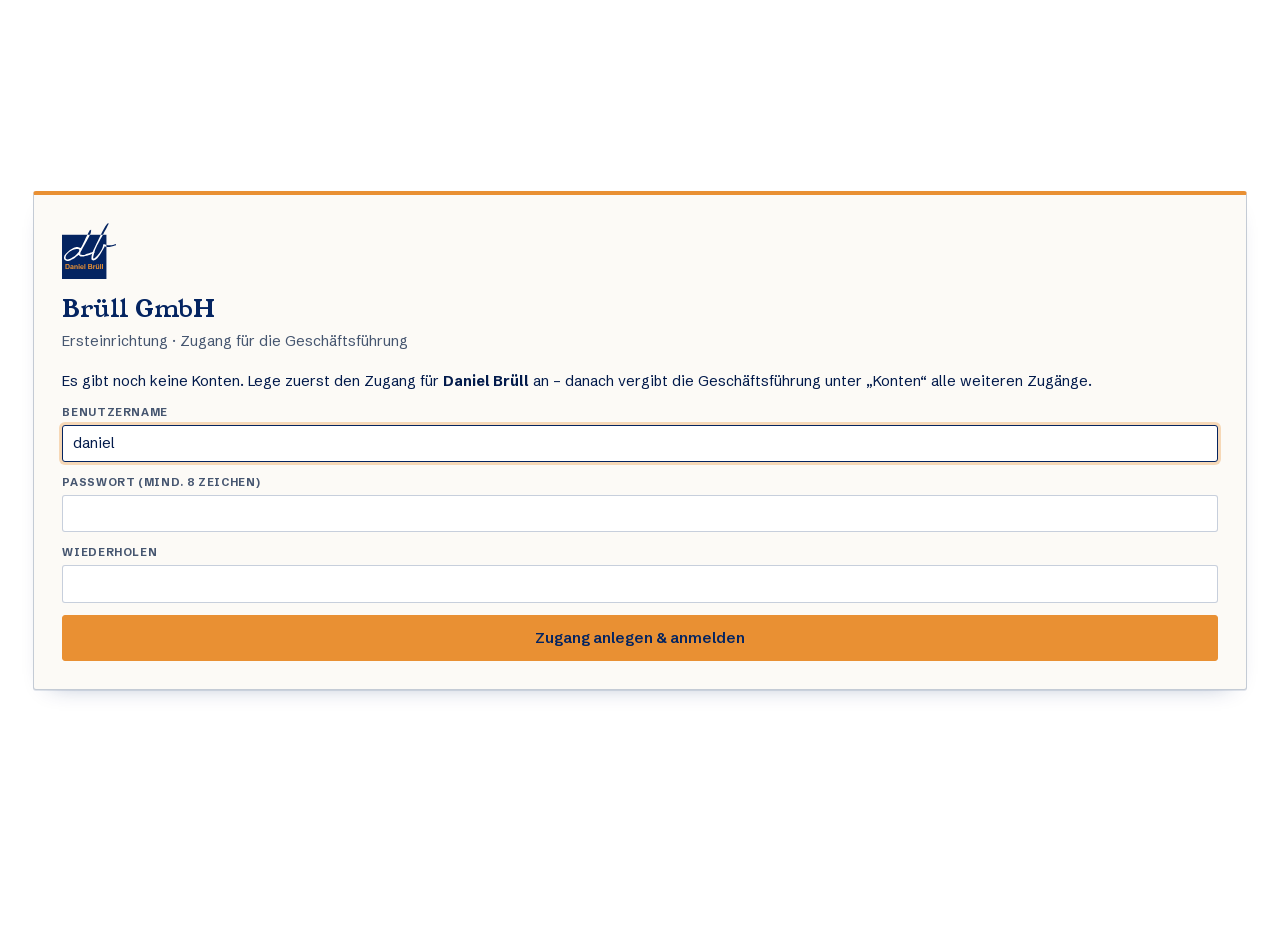
<file: index.html>
<!doctype html>
<html lang="de">
<head>
  <meta charset="utf-8">
  <meta name="viewport" content="width=device-width, initial-scale=1">
  <meta name="robots" content="noindex, nofollow">
  <title>Bad-Dashboard</title>
  <link rel="icon" href="app/img/logo.svg">
  <link rel="stylesheet" href="app/css/app.css?v=202610271146">
</head>
<body>
  <div class="shell">
    <aside class="rail" aria-label="Hauptnavigation">
      <a class="marke" href="#/cockpit">
        <img class="marke-logo" id="marke-logo" src="app/img/logo.svg" alt="">
        <span class="marke-text"><strong id="marke-name">Bad-Dashboard</strong><small id="marke-bereich">Badbau</small></span>
      </a>
      <nav class="nav">
        <a href="#/cockpit" data-nav="cockpit"><span class="nav-i i-cockpit" aria-hidden="true"></span>Cockpit</a>
        <a href="#/projekte" data-nav="projekte"><span class="nav-i i-projekte" aria-hidden="true"></span>Projekte</a>
        <a href="#/einrichtung" data-nav="einrichtung"><span class="nav-i i-einrichtung" aria-hidden="true"></span>Einrichtung</a>
      </nav>
      <div class="speicher" id="speicher" aria-live="polite"></div>
    </aside>

    <main class="main" id="main" tabindex="-1">
      <noscript><p class="noscript">Bitte JavaScript aktivieren.</p></noscript>
    </main>
  </div>

  <dialog class="dlg" id="dlg"></dialog>
  <div class="toast" id="toast" role="status" aria-live="polite"></div>
  <div class="levelup" id="levelup" aria-live="polite"></div>
  <div id="druck" class="druck" aria-hidden="true"></div>

  <script src="einstellungen/firma.js?v=202610271146"></script>
  <script src="einstellungen/ablauf.js?v=202610271146"></script>
  <script src="einstellungen/formulare.js?v=202610271146"></script>
  <script src="einstellungen/mailvorlagen.js?v=202610271146"></script>
  <script src="app/vendor/supabase.js?v=202610271146"></script>
  <script src="app/js/daten.js?v=202610271146"></script>
  <script src="app/js/formular.js?v=202610271146"></script>
  <script src="app/js/app.js?v=202611062000"></script>
</body>
</html>
</file>
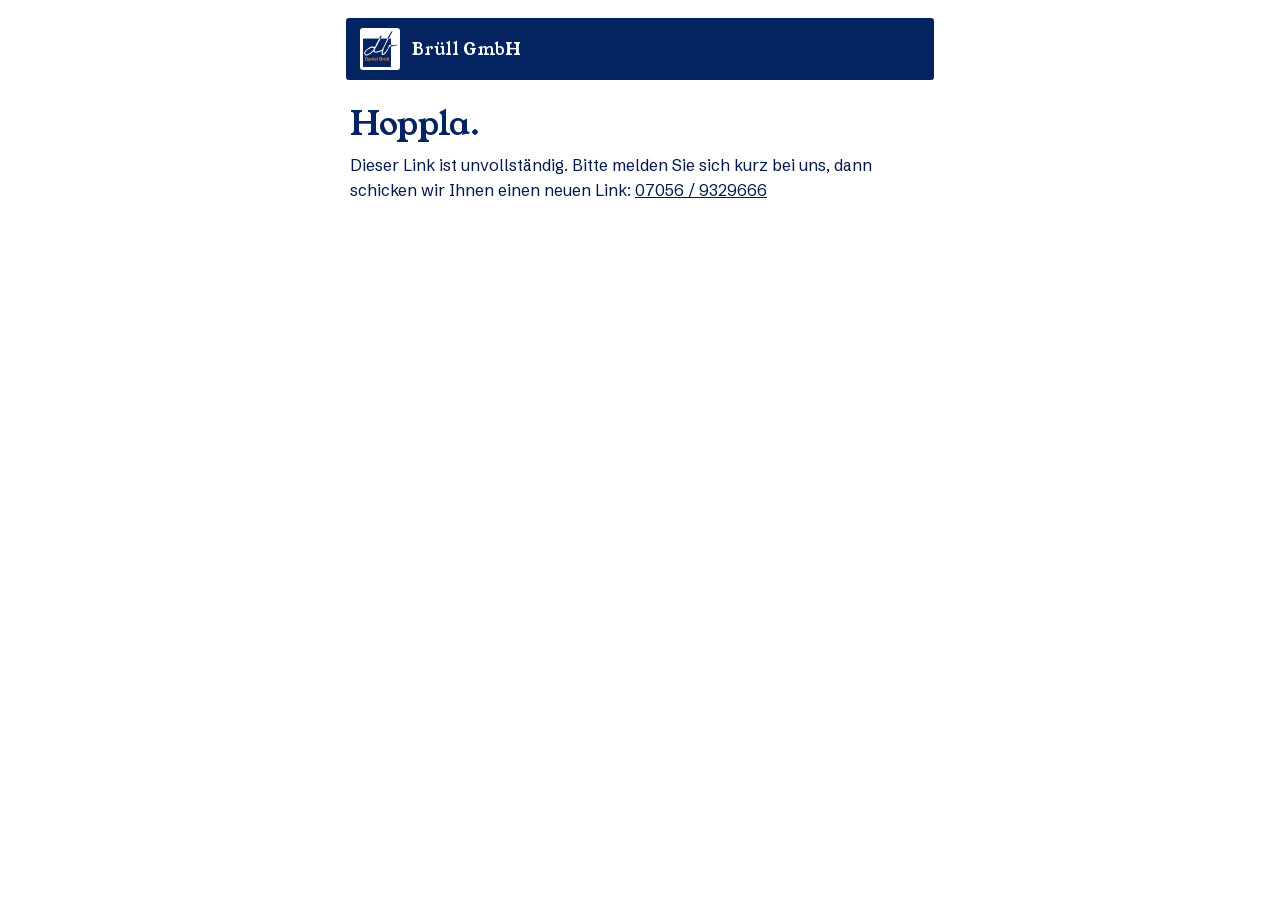
<file: kunde.html>
<!doctype html>
<html lang="de">
<head>
  <meta charset="utf-8">
  <meta name="viewport" content="width=device-width, initial-scale=1">
  <meta name="robots" content="noindex, nofollow">
  <meta name="referrer" content="no-referrer">
  <title>Unterlagen hochladen</title>
  <link rel="icon" href="app/img/logo.svg">
  <link rel="stylesheet" href="app/css/app.css?v=202610271146">
  <link rel="stylesheet" href="app/css/kunde.css?v=202610271146">
</head>
<body class="portal">
  <main class="portal-seite" id="portal" aria-live="polite">
    <p class="portal-laedt">Einen Moment …</p>
  </main>
  <div class="toast" id="toast" role="status" aria-live="polite"></div>

  <script src="einstellungen/firma.js?v=202610271146"></script>
  <script src="einstellungen/ablauf.js?v=202610271146"></script>
  <script src="app/vendor/supabase.js?v=202610271146"></script>
  <script src="app/js/daten.js?v=202610271146"></script>
  <script src="app/js/kunde.js?v=202610271146"></script>
</body>
</html>
</file>
<file: app/css/app.css>
/* ==========================================================================
   Bad-Dashboard — Arbeitsoberfläche
   Warmes Papier, Firmen-Navy als Tinte, EIN Akzent für „jetzt dran".
   --tinte und --akzent kommen aus einstellungen/firma.js.
   ========================================================================== */

@font-face { font-family: "Young Serif"; src: url("../fonts/young-serif.woff2") format("woff2"); font-weight: 400; font-display: swap; }
@font-face { font-family: "Schibsted Grotesk"; src: url("../fonts/schibsted-grotesk.woff2") format("woff2"); font-weight: 400 800; font-display: swap; }

:root {
  --tinte: #042461;
  --akzent: #E99033;

  --papier: #f2eee5;
  --papier-2: #e8e2d4;
  --blatt: #fcfaf6;
  --text: color-mix(in oklab, var(--tinte) 84%, #000);
  --leise: color-mix(in oklab, var(--tinte) 50%, #8a8578);
  --fuge: color-mix(in oklab, var(--tinte) 11%, transparent);
  --fuge-stark: color-mix(in oklab, var(--tinte) 22%, transparent);
  --akzent-weich: color-mix(in oklab, var(--akzent) 16%, var(--blatt));
  --akzent-text: color-mix(in oklab, var(--akzent) 52%, #3a1d00);
  --tinte-weich: color-mix(in oklab, var(--tinte) 7%, var(--blatt));
  --rot: #a3361f;
  --gruen: #2f6b45;
  --gruen-weich: color-mix(in oklab, var(--gruen) 12%, var(--blatt));

  --serif: "Young Serif", Georgia, serif;
  --sans: "Schibsted Grotesk", "Segoe UI", system-ui, sans-serif;
  --radius: 3px;
  --rail: 232px;
  --schatten: 0 1px 0 var(--fuge), 0 10px 24px -18px color-mix(in oklab, var(--tinte) 45%, transparent);

  --ease-out: cubic-bezier(.23, 1, .32, 1);
  --ease-in-out: cubic-bezier(.77, 0, .175, 1);
  color-scheme: light;
}

*, *::before, *::after { box-sizing: border-box; }
html { -webkit-text-size-adjust: 100%; }
body {
  margin: 0; font: 400 14.5px/1.5 var(--sans); color: var(--text);
  background-color: #fff;
  overflow-x: hidden;
}
::selection { background: var(--akzent); color: var(--tinte); }
img { max-width: 100%; display: block; }
a { color: inherit; }
button, input, select, textarea { font: inherit; color: inherit; }
:focus-visible { outline: 2px solid var(--akzent); outline-offset: 2px; }
h1, h2, h3 { font-family: var(--serif); font-weight: 400; letter-spacing: -.01em; margin: 0; color: var(--tinte); }
code { font-size: .85em; background: var(--tinte-weich); padding: 1px 5px; border-radius: 2px; }
.leise { color: var(--leise); }
.noscript { padding: 3rem; }

/* ---------- Gerüst ---------- */
.shell { display: grid; grid-template-columns: var(--rail) minmax(0, 1fr); min-height: 100vh; }
.rail { position: sticky; top: 0; height: 100vh; background: var(--tinte); color: #e9edf6; display: flex; flex-direction: column; gap: 14px; padding: 18px 14px; }
.marke { display: flex; gap: 11px; align-items: center; text-decoration: none; padding: 2px 6px 6px; }
.marke-logo { flex-shrink: 0; width: 38px; height: 40px; object-fit: contain; background: #fff; padding: 3px; border-radius: var(--radius); }
.marke-text strong { display: block; font: 400 1.02rem/1.15 var(--serif); color: #fff; }
.marke-text small { display: block; font-size: .74rem; color: color-mix(in oklab, #fff 60%, var(--tinte)); }
.neu-knopf { justify-content: center; width: 100%; }
.nav { display: flex; flex-direction: column; gap: 2px; }
.nav a { display: flex; align-items: center; gap: 11px; padding: 9px 10px; text-decoration: none; border-radius: var(--radius); color: color-mix(in oklab, #fff 76%, var(--tinte)); transition: background-color 160ms ease, color 160ms ease, transform 160ms var(--ease-out); }
.nav a:hover { background: color-mix(in oklab, #fff 8%, transparent); color: #fff; }
.nav a:active { transform: scale(.97); }
.nav a[aria-current="page"] { background: color-mix(in oklab, #fff 12%, transparent); color: #fff; box-shadow: inset 3px 0 0 var(--akzent); }
.nav-i { width: 16px; height: 16px; flex-shrink: 0; display: grid; gap: 2px; }
.i-cockpit { grid-template-columns: 1fr 1fr; } .i-cockpit::before, .i-cockpit::after { content: ""; border: 1.5px solid currentColor; border-radius: 1px; }
.i-cockpit { background: linear-gradient(currentColor, currentColor) 0 100% / 100% 1.5px no-repeat; }
.i-projekte { border: 1.5px solid currentColor; border-radius: 1px; background: linear-gradient(currentColor, currentColor) 0 40% / 100% 1.5px no-repeat, linear-gradient(currentColor, currentColor) 0 72% / 100% 1.5px no-repeat; }
.i-einrichtung { border: 1.5px solid currentColor; border-radius: 50%; box-shadow: inset 0 0 0 3.5px var(--tinte), inset 0 0 0 6px currentColor; }
.nav a[aria-current="page"] .nav-i { color: var(--akzent); }
.speicher { margin-top: auto; font-size: .76rem; line-height: 1.45; color: color-mix(in oklab, #fff 70%, var(--tinte)); padding: 12px 8px 0; border-top: 1px solid color-mix(in oklab, #fff 14%, transparent); }
.speicher a { color: #fff; }
.speicher small { opacity: .8; }
.speicher .punkt { display: inline-block; width: 7px; height: 7px; margin-right: 6px; background: color-mix(in oklab, #fff 40%, var(--tinte)); vertical-align: 1px; }
.speicher .punkt.an { background: #7fc79a; }

.main { padding: clamp(16px, 2.4vw, 32px) clamp(16px, 2.6vw, 40px) 80px; min-width: 0; outline: none; }
.seite { max-width: 1320px; margin: 0 auto; animation: rein 240ms var(--ease-out) both; }
@keyframes rein { from { opacity: 0; translate: 0 5px; } }

.kopf { display: flex; align-items: flex-end; justify-content: space-between; gap: 16px; flex-wrap: wrap; margin-bottom: 20px; }
.kopf h1 { font-size: clamp(1.7rem, 2.6vw, 2.25rem); line-height: 1.05; }
.eyebrow { font-size: .7rem; font-weight: 700; letter-spacing: .13em; text-transform: uppercase; color: var(--akzent-text); margin: 0 0 6px; }
.eyebrow a { text-decoration: none; }
.eyebrow a:hover { text-decoration: underline; }
.kopf-aktionen { display: flex; gap: 8px; flex-wrap: wrap; align-items: center; }

.panel { background: var(--blatt); border: 1px solid var(--fuge-stark); border-radius: var(--radius); box-shadow: var(--schatten); }
.panel-titel { display: flex; align-items: baseline; gap: 10px; font-size: 1.12rem; padding: 16px 18px 10px; }
.panel-titel small { font: 400 .78rem var(--sans); color: var(--leise); }
.panel-titel .zahl { font: 700 .74rem var(--sans); color: var(--tinte); background: var(--akzent); padding: 1px 7px; border-radius: 99px; }
.panel-titel.abstand { margin-top: 10px; border-top: 1px solid var(--fuge); padding-top: 18px; }

/* ---------- Buttons ---------- */
.btn {
  display: inline-flex; align-items: center; gap: 7px; cursor: pointer; padding: 8px 13px; border-radius: var(--radius);
  border: 1px solid var(--fuge-stark); background: var(--blatt); color: var(--tinte); font-weight: 600; font-size: .86rem; text-decoration: none; white-space: nowrap;
  transition: transform 160ms var(--ease-out), background-color 160ms ease, border-color 160ms ease, color 160ms ease, opacity 160ms ease;
}
.btn:hover { border-color: var(--tinte); }
.btn:active { transform: scale(.97); }
.btn.voll { background: var(--tinte); color: #fff; border-color: var(--tinte); }
.btn.voll:hover { background: color-mix(in oklab, var(--tinte) 85%, #fff); }
.btn.jetzt { background: var(--akzent); color: var(--tinte); border-color: var(--akzent); }
.btn.jetzt:hover { background: color-mix(in oklab, var(--akzent) 86%, #fff); }
.btn.an { background: var(--gruen-weich); border-color: color-mix(in oklab, var(--gruen) 45%, transparent); color: var(--gruen); }
.btn.klein { padding: 4px 9px; font-size: .78rem; }
.btn.gross { padding: 11px 18px; font-size: .95rem; }
.btn.still { background: transparent; border-color: transparent; }
.btn.still:hover { border-color: var(--fuge-stark); }
.btn.gefahr { color: var(--rot); }
.btn[disabled] { opacity: .45; cursor: not-allowed; }
.btn[disabled]:active { transform: none; }
.btn .pfeil { transition: transform 200ms var(--ease-out); }
.btn:hover .pfeil { transform: translateX(3px); }

/* ---------- Eingaben ---------- */
.eingabe { width: 100%; padding: 7px 10px; border: 1px solid var(--fuge-stark); border-radius: var(--radius); background: #fff; transition: border-color 150ms ease, box-shadow 150ms ease; }
.eingabe.auto { width: auto; }
.eingabe.breit { width: min(100%, 26rem); }
.eingabe.kurz { max-width: 80px; }
.eingabe:hover { border-color: color-mix(in oklab, var(--tinte) 40%, transparent); }
.eingabe:focus { outline: none; border-color: var(--tinte); box-shadow: 0 0 0 3px color-mix(in oklab, var(--akzent) 32%, transparent); }
textarea.eingabe { resize: vertical; min-height: 70px; line-height: 1.5; }
select.eingabe { cursor: pointer; }
.felder { display: grid; grid-template-columns: 1fr 1fr; gap: 10px 12px; }
.felder.drei { grid-template-columns: repeat(3, minmax(0, 1fr)); }
.felder .breit { grid-column: 1 / -1; }
.feld label, .feld .lab { display: block; font-size: .68rem; font-weight: 700; letter-spacing: .06em; text-transform: uppercase; color: var(--leise); margin-bottom: 4px; }

.chips { display: flex; flex-wrap: wrap; gap: 6px; }
.chip { cursor: pointer; padding: 6px 12px; border-radius: 99px; border: 1px solid var(--fuge-stark); background: #fff; font-size: .84rem; font-weight: 500; transition: background-color 150ms ease, border-color 150ms ease, color 150ms ease, transform 150ms var(--ease-out); }
.chip:hover { border-color: var(--tinte); }
.chip:active { transform: scale(.96); }
.mehrwahl { position: relative; max-width: 420px; }
.mehrwahl > summary { list-style: none; cursor: pointer; display: flex; justify-content: space-between; align-items: center; gap: 8px; }
.mehrwahl > summary::-webkit-details-marker { display: none; }
.mehrwahl > summary::after { content: "▾"; opacity: .6; }
.mehrwahl[open] > summary::after { content: "▴"; }
.mehrwahl-liste { margin-top: 4px; border: 1px solid var(--fuge-stark); border-radius: 8px; background: #fff; padding: 6px; display: grid; gap: 2px; }
.mehrwahl-liste label { display: block; padding: 8px 10px; border-radius: 6px; cursor: pointer; }
.mehrwahl-liste input { margin-right: 8px; vertical-align: -1px; }
.mehrwahl-liste label:hover { background: var(--fuge, #f1efe9); }
.chip.an { background: var(--tinte); border-color: var(--tinte); color: #fff; }
.chip.mehr.an::before { content: "✓ "; }
.chip.warn.an { background: var(--rot); border-color: var(--rot); }
.seg { display: inline-flex; border: 1px solid var(--fuge-stark); border-radius: var(--radius); overflow: hidden; background: #fff; }
.seg-k { border: 0; background: transparent; padding: 7px 16px; cursor: pointer; font-weight: 600; font-size: .85rem; transition: background-color 150ms ease, color 150ms ease; }
.seg-k + .seg-k { border-left: 1px solid var(--fuge-stark); }
.seg-k:hover { background: var(--tinte-weich); }
.seg-k.an { background: var(--tinte); color: #fff; }
.seg.klein .seg-k { padding: 4px 10px; font-size: .76rem; }
.seg-k.an.ok { background: var(--gruen); }
.seg-k.an.mangel { background: var(--rot); }
.seg-k.an.entfaellt { background: var(--leise); }

/* ---------- Fliesen ---------- */
.fliesen { display: inline-grid; grid-auto-flow: column; gap: 2px; }
.fliese { width: 11px; height: 11px; border: 1px solid var(--fuge-stark); background: var(--blatt); border-radius: 1px; }
.fliese.fertig { background: var(--tinte); border-color: var(--tinte); }
.fliese.jetzt { background: var(--akzent); border-color: var(--akzent); }

/* ---------- Cockpit ---------- */
.kpis { display: grid; grid-template-columns: repeat(5, minmax(0, 1fr)); gap: 12px; margin-bottom: 16px; }
.kpi { background: var(--blatt); border: 1px solid var(--fuge-stark); border-radius: var(--radius); box-shadow: var(--schatten); padding: 14px 16px; text-decoration: none; display: grid; gap: 2px; transition: border-color 160ms ease, transform 160ms var(--ease-out); }
a.kpi:hover { border-color: var(--tinte); }
a.kpi:active { transform: scale(.98); }
.kpi-zahl { font: 400 2.2rem/1 var(--serif); color: var(--tinte); }
.kpi-titel { font-weight: 700; font-size: .86rem; color: var(--tinte); }
.kpi-unter { font-size: .74rem; color: var(--leise); }
.kpi.alarm { background: var(--akzent); border-color: var(--akzent); }
.kpi.alarm .kpi-unter { color: var(--tinte); }
.cockpit-raster { display: grid; grid-template-columns: minmax(0, 1.35fr) minmax(0, 1fr); gap: 16px; margin-bottom: 16px; align-items: start; }
.spalte { display: grid; gap: 16px; }

.liste { list-style: none; margin: 0; padding: 0 8px 8px; }
.liste > li + li { border-top: 1px solid var(--fuge); }
.zeile { display: grid; grid-template-columns: auto minmax(0, 1fr) auto; gap: 12px; align-items: center; padding: 10px 10px; text-decoration: none; border-radius: var(--radius); transition: background-color 150ms ease; }
a.zeile:hover { background: var(--tinte-weich); }
.zeile-titel { display: block; font-weight: 600; color: var(--tinte); }
.zeile-unter { display: block; font-size: .8rem; color: var(--leise); }
.zeile-rechts { font-size: .78rem; color: var(--leise); text-align: right; white-space: nowrap; }
.marker { width: 9px; height: 9px; border-radius: 1px; background: var(--fuge-stark); }
.marker.jetzt { background: var(--akzent); }
.marker.ueber { background: var(--rot); }
.marker.termin { background: var(--tinte); }
.lv-mini { font: 400 .82rem var(--serif); width: 30px; height: 30px; display: grid; place-items: center; border: 1.5px solid var(--akzent); color: var(--tinte); border-radius: 50%; }
.lv-mini.bereit { background: var(--akzent); }
.leer-hinweis { padding: 12px 10px; color: var(--leise); font-size: .88rem; }
.ueberfaellig { color: var(--rot); font-weight: 600; }


/* ---------- Projekte ---------- */
.werkzeuge { display: flex; gap: 8px; flex-wrap: wrap; align-items: center; margin-bottom: 18px; }
.feld-suche { flex: 1 1 240px; max-width: 360px; }
.abschnitt { margin-bottom: 22px; background: var(--blatt); border: 1px solid var(--fuge-stark); border-radius: var(--radius); box-shadow: var(--schatten); }
.abschnitt-kopf { display: flex; align-items: baseline; gap: 10px; padding: 12px 16px; border-bottom: 2px solid var(--tinte); }
.abschnitt-kopf h2 { font-size: 1.2rem; }
.abschnitt-kopf .phasen { color: var(--leise); font-size: .78rem; }
.abschnitt-kopf .anzahl { margin-left: auto; font: 400 1.2rem var(--serif); color: var(--leise); }
.projekt-zeile { display: grid; grid-template-columns: minmax(0, 1.3fr) minmax(0, 1.5fr) auto 110px 36px; gap: 16px; align-items: center; padding: 11px 16px; text-decoration: none; transition: background-color 150ms ease; }
.projekt-zeile + .projekt-zeile { border-top: 1px solid var(--fuge); }
.projekt-zeile:hover { background: var(--tinte-weich); }
.p-name { font: 400 1.05rem/1.2 var(--serif); color: var(--tinte); }
.p-ort { font-size: .78rem; color: var(--leise); }
.p-phase { font-size: .86rem; font-weight: 600; color: var(--tinte); }
.p-phase small { display: block; color: var(--leise); font-weight: 400; font-size: .78rem; overflow: hidden; text-overflow: ellipsis; white-space: nowrap; }
.p-termin { font-size: .78rem; color: var(--leise); text-align: right; }
.kuerzel { display: inline-grid; place-items: center; width: 32px; height: 32px; border: 1px solid var(--fuge-stark); border-radius: 50%; font-size: .7rem; font-weight: 700; color: var(--tinte); }
.kuerzel.klein { width: 26px; height: 26px; font-size: .64rem; }
.status-chip { display: inline-block; font-size: .64rem; font-weight: 700; letter-spacing: .05em; text-transform: uppercase; padding: 1px 6px; border-radius: 2px; background: var(--papier-2); color: var(--leise); margin-left: 6px; vertical-align: 2px; }
.status-chip.pausiert { background: var(--akzent-weich); color: var(--akzent-text); }
.status-chip.neu { background: var(--akzent); color: var(--tinte); }
.startfeld { padding: clamp(20px, 3vw, 36px); max-width: 680px; }
.startfeld h2 { font-size: 1.5rem; margin-bottom: 8px; }
.startfeld p { color: var(--leise); margin: 0 0 18px; }
.aktionen { display: flex; gap: 8px; flex-wrap: wrap; align-items: center; margin-top: 14px; }

/* ---------- Projekt: Kopf & Level-Karte ---------- */
.p-kopf { display: flex; justify-content: space-between; align-items: flex-end; gap: 16px; flex-wrap: wrap; margin-bottom: 16px; }
.p-kopf h1 { font-size: clamp(1.7rem, 3vw, 2.4rem); line-height: 1.02; }
.p-kontakt { display: flex; flex-wrap: wrap; align-items: center; gap: 4px 14px; margin-top: 8px; font-size: .86rem; color: var(--leise); }
.p-kontakt a { color: var(--tinte); text-decoration: none; border-bottom: 1px solid var(--fuge-stark); }
.p-kontakt a:hover { border-color: var(--tinte); }

.karte { background: var(--blatt); border: 1px solid var(--fuge-stark); border-radius: var(--radius); box-shadow: var(--schatten); padding: 16px 10px 12px; margin-bottom: 16px; overflow-x: auto; }
.levels { list-style: none; margin: 0; padding: 0; display: grid; grid-template-columns: repeat(var(--n, 14), minmax(58px, 1fr)); position: relative; }
.lv { position: relative; }
.lv::before { content: ""; position: absolute; top: 19px; left: -50%; right: 50%; height: 3px; background: var(--fuge-stark); z-index: 0; }
.lv:first-child::before { display: none; }
.lv.fertig::before, .lv.jetzt::before { background: var(--tinte); }
.lv button { position: relative; z-index: 1; display: flex; flex-direction: column; align-items: center; gap: 6px; width: 100%; background: none; border: 0; padding: 0 2px; cursor: pointer; }
.lv-knoten { width: 40px; height: 40px; border-radius: 50%; display: grid; place-items: center; font: 400 .95rem var(--serif); background: var(--blatt); border: 2px solid var(--fuge-stark); color: var(--leise); transition: transform 180ms var(--ease-out), box-shadow 180ms ease; }
.lv.fertig .lv-knoten { background: var(--tinte); border-color: var(--tinte); color: #fff; font: 700 .95rem var(--sans); }
.lv.jetzt .lv-knoten { background: var(--akzent); border-color: var(--akzent); color: var(--tinte); box-shadow: 0 0 0 5px color-mix(in oklab, var(--akzent) 28%, transparent); animation: puls 2.4s var(--ease-in-out) infinite; }
@keyframes puls { 50% { box-shadow: 0 0 0 9px color-mix(in oklab, var(--akzent) 10%, transparent); } }
.lv.ansicht .lv-knoten { outline: 2px solid var(--tinte); outline-offset: 3px; }
.lv button:hover .lv-knoten { transform: translateY(-2px); }
.lv button:active .lv-knoten { transform: scale(.94); }
.lv.zu button { cursor: not-allowed; }
.lv.zu button:hover .lv-knoten { transform: none; }
.schloss { width: 11px; height: 9px; background: currentColor; border-radius: 1px; position: relative; margin-top: 4px; opacity: .7; }
.schloss::before { content: ""; position: absolute; left: 2px; top: -6px; width: 7px; height: 7px; border: 1.6px solid currentColor; border-bottom: 0; border-radius: 4px 4px 0 0; }
.lv-titel { font-size: .66rem; line-height: 1.2; text-align: center; color: var(--leise); max-width: 100%; min-height: 2.4em; overflow-wrap: anywhere; hyphens: auto; -webkit-hyphens: auto; padding: 0 2px; }
.lv.jetzt .lv-titel { color: var(--tinte); font-weight: 700; }
.lv.fertig .lv-titel { color: var(--tinte); }
.lv.wackeln .lv-knoten { animation: wackeln 360ms var(--ease-out); }
@keyframes wackeln { 20% { transform: translateX(-4px); } 40% { transform: translateX(4px); } 60% { transform: translateX(-3px); } 80% { transform: translateX(2px); } }

/* ---------- Projekt: Mission ---------- */
.arbeit { display: grid; grid-template-columns: minmax(0, 1.6fr) minmax(300px, 1fr); gap: 16px; align-items: start; }
.mission { border-top: 4px solid var(--akzent); }
.mission.vergangen { border-top-color: var(--tinte); }
.mission-kopf { display: grid; grid-template-columns: auto minmax(0, 1fr) auto; gap: 4px 18px; align-items: center; padding: 18px 20px 16px; border-bottom: 1px solid var(--fuge); }
.mission-nr { font: 400 3.2rem/.9 var(--serif); color: var(--akzent); }
.vergangen .mission-nr { color: var(--tinte); }
.mission-kopf h2 { font-size: 1.45rem; line-height: 1.1; }
.mission-ziel { margin: 4px 0 0; color: var(--leise); font-size: .88rem; }
.fortschritt { display: grid; gap: 6px; justify-items: end; min-width: 120px; }
.fs-zahl { font: 400 1.6rem/1 var(--serif); color: var(--tinte); }
.fs-zahl small { font-size: .9rem; color: var(--leise); }
.fs-balken { width: 120px; height: 8px; background: var(--papier-2); border-radius: 99px; overflow: hidden; }
.fs-balken span { display: block; height: 100%; background: var(--akzent); border-radius: 99px; transition: width 500ms var(--ease-out); }
.vergangen .fs-balken span { background: var(--tinte); }

.quests { list-style: none; margin: 0; padding: 6px 0; }
.quest { display: grid; grid-template-columns: 34px minmax(0, 1fr); gap: 14px; padding: 14px 20px; position: relative; }
.quest + .quest { border-top: 1px dashed var(--fuge); }
.q-marker { width: 30px; height: 30px; border-radius: 50%; display: grid; place-items: center; font: 700 .82rem var(--sans); border: 2px solid var(--fuge-stark); color: var(--leise); background: var(--blatt); transition: background-color 250ms ease, border-color 250ms ease, color 250ms ease; }
.quest.offen:not(.optional) .q-marker { border-color: var(--akzent); color: var(--tinte); }
.quest.erledigt .q-marker { background: var(--gruen); border-color: var(--gruen); color: #fff; }
.q-kopf { display: flex; align-items: baseline; gap: 10px; flex-wrap: wrap; margin-bottom: 8px; }
.q-kopf h3 { font: 600 .98rem/1.3 var(--sans); color: var(--tinte); }
.quest.erledigt .q-kopf h3 { color: var(--leise); }
.q-meta { font-size: .76rem; color: var(--leise); }
.quest.erledigt .q-meta { color: var(--gruen); font-weight: 600; }
.q-tag { font-size: .62rem; font-weight: 700; letter-spacing: .08em; text-transform: uppercase; padding: 1px 6px; border-radius: 2px; background: var(--papier-2); color: var(--leise); }
.q-hinweis { margin: -4px 0 10px; font-size: .84rem; color: var(--leise); max-width: 70ch; }
.q-aktion { display: flex; gap: 8px; align-items: center; flex-wrap: wrap; }
.q-unter { display: flex; gap: 8px; flex-wrap: wrap; margin-top: 8px; }
.q-vorlagen { display: flex; gap: 6px; flex-wrap: wrap; margin-bottom: 8px; }
.mission-fuss { display: flex; justify-content: space-between; align-items: center; gap: 14px; flex-wrap: wrap; padding: 14px 20px; background: var(--tinte-weich); border-top: 1px solid var(--fuge); }
.offen-text { font-size: .8rem; color: var(--leise); max-width: 60ch; }
.bereit-text { font-weight: 700; color: var(--gruen); }

/* ---------- Ablage / Dateien ---------- */
.ablage { display: grid; gap: 8px; }
.thumbs { list-style: none; margin: 0; padding: 0; display: grid; grid-template-columns: repeat(auto-fill, minmax(88px, 1fr)); gap: 8px; }
.ablage.kompakt .thumbs { grid-template-columns: repeat(auto-fill, minmax(76px, 1fr)); }
.thumb { position: relative; width: 100%; aspect-ratio: 1; padding: 0; border: 1px solid var(--fuge-stark); border-radius: var(--radius); background: var(--tinte-weich); overflow: hidden; cursor: pointer; display: grid; place-items: center; transition: transform 160ms var(--ease-out), border-color 160ms ease; }
.thumb:hover { border-color: var(--tinte); }
.thumb:active { transform: scale(.96); }
.thumb img { position: absolute; inset: 0; width: 100%; height: 100%; object-fit: cover; }
.thumb .typ { font: 700 .8rem var(--sans); color: var(--tinte); letter-spacing: .05em; }
.thumb-name { position: absolute; left: 0; right: 0; bottom: 0; padding: 2px 5px; font-size: .62rem; background: color-mix(in oklab, var(--blatt) 88%, transparent); white-space: nowrap; overflow: hidden; text-overflow: ellipsis; text-align: left; }
.vom-kunden { position: absolute; top: 4px; left: 4px; font-size: .58rem; font-weight: 700; text-transform: uppercase; letter-spacing: .05em; background: var(--tinte); color: #fff; padding: 1px 4px; border-radius: 2px; }
.thumb.neu { border: 2px solid var(--akzent); }
.thumb.neu::after { content: "neu"; position: absolute; top: 4px; right: 4px; font-size: .58rem; font-weight: 700; background: var(--akzent); color: var(--tinte); padding: 1px 4px; border-radius: 2px; }
.drop { display: flex; align-items: center; gap: 10px; padding: 10px 12px; border: 1.5px dashed var(--fuge-stark); border-radius: var(--radius); background: #fff; color: var(--leise); font-size: .84rem; cursor: pointer; transition: border-color 150ms ease, background-color 150ms ease; }
.drop:hover, .drop.ueber { border-color: var(--akzent); background: var(--akzent-weich); color: var(--tinte); }
.drop.laedt { opacity: .6; pointer-events: none; }
.drop.laedt .drop-icon { animation: dreh 900ms linear infinite; }
@keyframes dreh { to { rotate: 360deg; } }
.drop-icon { width: 24px; height: 24px; display: grid; place-items: center; border-radius: 50%; background: var(--tinte); color: #fff; font-size: .9rem; flex-shrink: 0; }

/* ---------- Akte ---------- */
.akte { position: sticky; top: 16px; }
.akte-panel { overflow: hidden; }
.tabs { display: flex; border-bottom: 1px solid var(--fuge-stark); background: var(--tinte-weich); }
.tab { flex: 1; border: 0; background: transparent; padding: 11px 6px; cursor: pointer; font-weight: 600; font-size: .82rem; color: var(--leise); border-bottom: 2px solid transparent; transition: color 150ms ease, border-color 150ms ease; }
.tab small { font-weight: 700; color: var(--leise); }
.tab:hover { color: var(--tinte); }
.tab.an { color: var(--tinte); border-bottom-color: var(--akzent); background: var(--blatt); }
.akte-inhalt { padding: 12px 14px 16px; max-height: calc(100vh - 140px); overflow: auto; }
.akte-inhalt > .btn { margin-top: 12px; }
.ordner { list-style: none; margin: 0; padding: 0; }
.ordner > li + li { border-top: 1px solid var(--fuge); }
.ordner-k { display: flex; align-items: center; gap: 10px; width: 100%; border: 0; background: transparent; padding: 9px 4px; cursor: pointer; text-align: left; border-radius: var(--radius); transition: background-color 150ms ease; }
.ordner-k:hover { background: var(--tinte-weich); }
.ordner-icon { width: 18px; height: 14px; border: 1.5px solid var(--tinte); border-radius: 1px 2px 2px 2px; position: relative; flex-shrink: 0; }
.ordner-icon::before { content: ""; position: absolute; left: -1.5px; top: -5px; width: 8px; height: 4px; border: 1.5px solid var(--tinte); border-bottom: 0; border-radius: 2px 2px 0 0; }
.auf .ordner-icon { background: var(--akzent); }
.ordner-name { flex: 1; font-size: .88rem; font-weight: 500; }
.ordner-zahl { font-size: .78rem; color: var(--leise); min-width: 16px; text-align: right; }
.badge { font-size: .64rem; font-weight: 700; background: var(--akzent); color: var(--tinte); padding: 1px 6px; border-radius: 99px; }
.ordner .ablage { padding: 4px 4px 12px 32px; }
.termin-zeile { display: grid; grid-template-columns: minmax(0, 1fr) minmax(0, 1.4fr); gap: 10px; align-items: center; padding: 6px 0; border-bottom: 1px dashed var(--fuge); font-size: .86rem; }
.termin-zeile .eingabe { padding: 5px 7px; font-size: .82rem; }
.verlauf { list-style: none; margin: 0; padding: 0; font-size: .82rem; }
.verlauf li { display: grid; grid-template-columns: 92px 1fr; gap: 8px; padding: 6px 0; border-bottom: 1px dashed var(--fuge); }
.verlauf time { color: var(--leise); white-space: nowrap; }

/* ---------- Formular-Seite ---------- */
.f-kopf { position: sticky; top: 8px; z-index: 5; display: grid; grid-template-columns: auto minmax(0, 1fr) auto auto; gap: 12px 18px; align-items: center; padding: 12px 16px; margin-bottom: 14px; }
.f-titel h1 { font-size: 1.45rem; line-height: 1.1; }
.f-titel .eyebrow { margin-bottom: 2px; }
.f-status { font-size: .82rem; font-weight: 700; color: var(--akzent-text); white-space: nowrap; }
.f-status .ok { color: var(--gruen); }
.f-flaeche { padding: 18px 22px 28px; }
.ff-layout { display: grid; grid-template-columns: 190px minmax(0, 1fr); gap: 26px; }
.ff-layout:has(> .ff-raster:only-child) { grid-template-columns: 1fr; }
.ff-index { position: sticky; top: 100px; align-self: start; display: grid; gap: 2px; font-size: .8rem; }
.ff-index a { text-decoration: none; color: var(--leise); padding: 4px 8px; border-left: 2px solid var(--fuge-stark); transition: color 150ms ease, border-color 150ms ease; }
.ff-index a:hover { color: var(--tinte); border-color: var(--akzent); }
.ff-raster { display: grid; grid-template-columns: repeat(6, minmax(0, 1fr)); gap: 14px 14px; align-items: start; }
.ff { grid-column: span var(--span); min-width: 0; }
.ff.breit-tab { grid-column: 1 / -1; }
.ff-abschnitt { grid-column: 1 / -1; font-size: 1.15rem; padding-top: 14px; margin-top: 4px; border-top: 2px solid var(--tinte); scroll-margin-top: 110px; }
.ff-abschnitt:first-child { border-top: 0; padding-top: 0; margin-top: 0; }
.ff-label { display: block; font-size: .7rem; font-weight: 700; letter-spacing: .05em; text-transform: uppercase; color: var(--leise); margin-bottom: 5px; }
.ff-label .pf { color: var(--akzent); font-style: normal; }
.ff label { display: block; }
.ff-eingabe-wrap { display: flex; align-items: center; gap: 6px; }
.einheit { font-size: .82rem; color: var(--leise); }
.ff.fehlt .ff-label { color: var(--rot); }
.ff.fehlt .eingabe, .ff.fehlt .seg, .ff.fehlt .sign, .ff.fehlt .drop { border-color: var(--rot); box-shadow: 0 0 0 2px color-mix(in oklab, var(--rot) 15%, transparent); }
.tab-wrap { overflow-x: auto; border: 1px solid var(--fuge-stark); border-radius: var(--radius); }
.ff-tab { width: 100%; border-collapse: collapse; font-size: .84rem; min-width: 560px; }
.ff-tab th { text-align: left; font-size: .68rem; font-weight: 700; letter-spacing: .05em; text-transform: uppercase; color: var(--leise); padding: 7px 8px; background: var(--tinte-weich); border-bottom: 1px solid var(--fuge-stark); }
.ff-tab th[scope="row"] { font-size: .82rem; letter-spacing: 0; text-transform: none; color: var(--tinte); font-weight: 600; white-space: nowrap; background: transparent; border-bottom: 1px solid var(--fuge); }
.ff-tab td { padding: 3px 4px; border-bottom: 1px solid var(--fuge); }
.ff-tab td .eingabe { border-color: transparent; background: transparent; padding: 5px 6px; }
.ff-tab td .eingabe:hover { border-color: var(--fuge-stark); background: #fff; }
.ff-tab td .eingabe:focus { background: #fff; }
.ff-tab .mitte { text-align: center; width: 60px; }
.haken { width: 18px; height: 18px; accent-color: var(--tinte); cursor: pointer; }
.ff-tab + .btn, .tab-wrap + .btn { margin-top: 8px; }
.ff-check { list-style: none; margin: 0; padding: 0; border: 1px solid var(--fuge-stark); border-radius: var(--radius); }
.ff-check li { display: grid; grid-template-columns: auto minmax(0, 1fr) minmax(160px, .7fr); gap: 12px; align-items: center; padding: 8px 10px; }
.ff-check li + li { border-top: 1px solid var(--fuge); }
.ff-check li.mangel { background: color-mix(in oklab, var(--rot) 6%, var(--blatt)); }
.ck-label { font-size: .88rem; }
.ck-label small { color: var(--leise); }
.ck-notiz { padding: 5px 8px; font-size: .8rem; }
.haken-k { width: 24px; height: 24px; border: 1.5px solid var(--fuge-stark); border-radius: 2px; background: #fff; cursor: pointer; display: grid; place-items: center; padding: 0; transition: background-color 140ms ease, border-color 140ms ease, transform 140ms var(--ease-out); }
.haken-k:hover { border-color: var(--tinte); }
.haken-k:active { transform: scale(.9); }
.haken-k.an { background: var(--tinte); border-color: var(--tinte); }
.haken-k.an span { width: 10px; height: 5px; border: 2px solid #fff; border-top: 0; border-right: 0; rotate: -45deg; translate: 0 -1px; }
.ff-check li:has(.seg) { grid-template-columns: minmax(0, 1fr) auto minmax(140px, .6fr); }
.sign { position: relative; border: 1px solid var(--fuge-stark); border-radius: var(--radius); background: #fff; height: 150px; touch-action: none; }
.sign canvas { position: absolute; inset: 0; width: 100%; height: 100%; cursor: crosshair; }
.sign img { position: absolute; inset: 0; width: 100%; height: 100%; object-fit: contain; pointer-events: none; }
.sign-hinweis { position: absolute; inset: 0; display: grid; place-items: center; color: var(--leise); font-size: .84rem; pointer-events: none; }
.sign::after { content: ""; position: absolute; left: 16px; right: 16px; bottom: 30px; border-bottom: 1px solid var(--fuge-stark); pointer-events: none; }
.sign .btn { position: absolute; top: 4px; right: 4px; z-index: 2; }
.sign:not(.voll) .btn { display: none; }

/* ---------- Einrichtung ---------- */
.einr { display: grid; gap: 14px; max-width: 1000px; }
.einr .panel { padding: 18px 20px; }
.einr h3 { font-size: 1.1rem; margin-bottom: 10px; }
.einr .leise { margin: -2px 0 14px; font-size: .88rem; max-width: 75ch; }
.team-tabelle { width: 100%; border-collapse: collapse; }
.team-tabelle th { text-align: left; font-size: .68rem; font-weight: 700; letter-spacing: .08em; text-transform: uppercase; color: var(--leise); padding: 0 6px 6px 0; }
.team-tabelle td { padding: 3px 6px 3px 0; }
.farbe { display: flex; gap: 10px; align-items: center; }
.farbe input[type=color] { width: 44px; height: 34px; padding: 2px; border: 1px solid var(--fuge-stark); border-radius: var(--radius); background: #fff; cursor: pointer; }

/* ---------- Login ---------- */
.login { min-height: 80vh; display: grid; place-items: center; }
.login-karte { width: min(400px, 100%); padding: 28px; display: grid; gap: 12px; border-top: 4px solid var(--akzent); }
.login-logo { width: 54px; height: 56px; object-fit: contain; }
.login-karte h1 { font-size: 1.5rem; }
.login-karte .leise { margin: -8px 0 6px; }

/* ---------- Dialog ---------- */
.dlg { width: min(760px, calc(100vw - 32px)); max-height: calc(100vh - 48px); padding: 0; border: 0; border-radius: var(--radius); background: var(--blatt); color: var(--text); box-shadow: 0 30px 80px -30px rgba(4, 20, 50, .55);
  opacity: 0; translate: 0 10px; scale: .98; transition: opacity 220ms var(--ease-out), translate 220ms var(--ease-out), scale 220ms var(--ease-out), overlay 220ms allow-discrete, display 220ms allow-discrete; }
.dlg[open] { opacity: 1; translate: 0 0; scale: 1; }
@starting-style { .dlg[open] { opacity: 0; translate: 0 10px; scale: .98; } }
.dlg::backdrop { background: rgba(4, 18, 48, .42); }
.dlg-kopf { display: flex; justify-content: space-between; align-items: flex-start; gap: 16px; padding: 20px 22px 14px; border-bottom: 1px solid var(--fuge); border-top: 3px solid var(--akzent); }
.dlg-kopf h2 { font-size: 1.35rem; }
.dlg-kopf p { margin: 4px 0 0; color: var(--leise); font-size: .86rem; max-width: 60ch; }
.dlg-inhalt { padding: 16px 22px; overflow: auto; max-height: calc(100vh - 220px); }
.dlg-inhalt.vorschau { display: grid; place-items: center; background: var(--tinte-weich); }
.dlg-inhalt.vorschau img { max-height: 62vh; width: auto; }
.dlg-inhalt.vorschau iframe { width: 100%; height: 62vh; border: 0; background: #fff; }
.dlg-fuss { display: flex; gap: 8px; flex-wrap: wrap; justify-content: flex-end; align-items: center; padding: 12px 22px; border-top: 1px solid var(--fuge); background: var(--tinte-weich); }
.dlg-fuss .links { margin-right: auto; }
.abstand-o { margin-top: 12px; }
textarea.mail-text { min-height: 330px; font-size: .88rem; }
.optionen { display: flex; flex-wrap: wrap; gap: 8px 18px; margin-bottom: 12px; font-size: .86rem; }
.optionen label { display: inline-flex; gap: 7px; align-items: center; cursor: pointer; }
.optionen input { accent-color: var(--tinte); width: 16px; height: 16px; }
.luecken { background: var(--akzent-weich); border-left: 3px solid var(--akzent); padding: 9px 12px; font-size: .84rem; margin: 0 0 12px; }
.anhang-info { font-size: .8rem; color: var(--leise); margin-top: 10px; }
.link-feld { display: flex; gap: 8px; margin-bottom: 12px; }
.link-feld .eingabe { font-family: ui-monospace, Menlo, monospace; font-size: .8rem; }

/* ---------- Toast & Level-up ---------- */
.toast { position: fixed; left: 50%; bottom: 22px; z-index: 50; translate: -50% 12px; opacity: 0; pointer-events: none; background: var(--tinte); color: #fff; padding: 10px 16px; border-radius: var(--radius); font-size: .88rem; box-shadow: 0 12px 30px -12px rgba(0,0,0,.4); transition: opacity 200ms var(--ease-out), translate 200ms var(--ease-out); }
.toast.an { opacity: 1; translate: -50% 0; }
.toast::before { content: ""; display: inline-block; width: 8px; height: 8px; background: var(--akzent); margin-right: 10px; vertical-align: 1px; }
.toast.fehler { background: var(--rot); }
.levelup { position: fixed; left: 50%; top: 26px; z-index: 60; translate: -50% -24px; opacity: 0; pointer-events: none; display: flex; align-items: center; gap: 14px; padding: 12px 22px 12px 12px; background: var(--tinte); color: #fff; border-radius: 99px; box-shadow: 0 24px 50px -20px rgba(4, 20, 50, .6); }
.levelup.an { animation: levelup 2600ms var(--ease-out) both; }
@keyframes levelup { 0% { opacity: 0; translate: -50% -24px; scale: .94; } 12% { opacity: 1; translate: -50% 0; scale: 1; } 85% { opacity: 1; translate: -50% 0; } 100% { opacity: 0; translate: -50% -12px; } }
.lu-nr { width: 46px; height: 46px; border-radius: 50%; background: var(--akzent); color: var(--tinte); display: grid; place-items: center; font: 400 1.3rem var(--serif); }
.levelup small { display: block; font-size: .68rem; letter-spacing: .12em; text-transform: uppercase; color: var(--akzent); font-weight: 700; }
.levelup b { font: 400 1.15rem var(--serif); }

/* ---------- Druck ---------- */
.druck { display: none; }
@media print {
  @page { size: A4; margin: 14mm 14mm 16mm; }
  body { background: #fff; font-size: 10.5pt; }
  .shell, .dlg, .toast, .levelup { display: none !important; }
  .druck { display: block; color: #111; }
  .d-seite { break-after: page; }
  .d-seite:last-child { break-after: auto; }
  .d-kopf { display: flex; align-items: center; gap: 12px; border-bottom: 2px solid var(--tinte); padding-bottom: 8px; margin-bottom: 12px; }
  .d-kopf img { width: 40px; height: 42px; object-fit: contain; }
  .d-kopf strong { display: block; font: 400 16pt var(--serif); color: var(--tinte); }
  .d-kopf span { font-size: 9pt; color: #555; }
  .d-inhalt h3 { font-size: 11.5pt; margin: 12px 0 4px; border-bottom: 1px solid #bbb; padding-bottom: 2px; break-after: avoid; }
  .d-zeile { display: grid; grid-template-columns: 42% 1fr; gap: 8px; padding: 3px 0; border-bottom: 1px dotted #ccc; break-inside: avoid; }
  .d-zeile b { font-weight: 600; color: #333; }
  .d-leer { color: #aaa; }
  .d-linie { display: inline-block; width: 60mm; border-bottom: 1px solid #333; height: 12mm; }
  .d-sign { height: 18mm; width: auto; }
  .d-tab { width: 100%; border-collapse: collapse; margin: 6px 0; font-size: 9pt; break-inside: auto; }
  .d-tab th, .d-tab td { border: 1px solid #bbb; padding: 3px 5px; text-align: left; vertical-align: top; }
  .d-tab thead th { background: #eef0f5; }
  .d-mangel { color: #a3361f; font-weight: 700; }
  .d-fuss { margin-top: 14px; padding-top: 6px; border-top: 1px solid #bbb; font-size: 8pt; color: #666; text-align: center; }
  .d-gross { max-height: 235mm; width: auto; margin: 0 auto; }
}

/* ---------- Responsiv ---------- */
@media (max-width: 1180px) {
  .arbeit { grid-template-columns: 1fr; }
  .akte { position: static; }
  .kpis { grid-template-columns: repeat(3, minmax(0, 1fr)); }
}
@media (max-width: 980px) {
  .cockpit-raster { grid-template-columns: 1fr; }
  .projekt-zeile { grid-template-columns: minmax(0, 1fr) auto 36px; }
  .projekt-zeile .p-phase, .projekt-zeile .p-termin { display: none; }
  .ff-layout { grid-template-columns: 1fr; }
  .ff-index { display: none; }
  .f-kopf { grid-template-columns: 1fr; position: static; }
}
@media (max-width: 760px) {
  .shell { grid-template-columns: 1fr; }
  .rail { position: sticky; top: 0; z-index: 20; height: auto; flex-direction: row; align-items: center; gap: 6px; padding: 8px 10px; overflow-x: auto; }
  .marke { padding: 0 4px 0 0; } .marke-text, .speicher, .nav-i { display: none; }
  .neu-knopf { width: auto; order: 3; padding: 6px 10px; }
  .nav { flex-direction: row; }
  .nav a { padding: 7px 9px; white-space: nowrap; }
  .kpis { grid-template-columns: 1fr 1fr; }
  .ff-raster { grid-template-columns: repeat(2, minmax(0, 1fr)); }
  .ff { grid-column: span 2; }
  .ff-check li, .ff-check li:has(.seg) { grid-template-columns: auto 1fr; }
  .ff-check .ck-notiz, .ff-check li:has(.seg) .seg { grid-column: 1 / -1; }
  .felder, .felder.drei { grid-template-columns: 1fr; }
  .mission-kopf { grid-template-columns: auto 1fr; }
  .fortschritt { grid-column: 1 / -1; justify-items: start; }
}

@media (prefers-reduced-motion: reduce) {
  .seite { animation: none; }
  .lv.jetzt .lv-knoten, .drop.laedt .drop-icon { animation: none; }
  .levelup.an { animation-name: levelupRuhig; }
  @keyframes levelupRuhig { 0%, 100% { opacity: 0; translate: -50% 0; } 10%, 85% { opacity: 1; translate: -50% 0; } }
  .btn:active, .chip:active, .nav a:active, .thumb:active, .haken-k:active { transform: none; }
  .dlg, .toast { transition-property: opacity; }
}

/* ==========================================================================
   Ebenen: Monteur, Partner, Team-Auslastung, Rechte
   ========================================================================== */
.btn.hell { background: transparent; color: #fff; border-color: color-mix(in oklab, #fff 32%, transparent); }
.btn.hell:hover { border-color: #fff; }
.sp-zeile { margin: 6px 0; }
.ansicht-als { display: grid; gap: 4px; font-size: .68rem; font-weight: 700; letter-spacing: .06em; text-transform: uppercase; color: color-mix(in oklab, #fff 62%, var(--tinte)); margin-bottom: 8px; }
.ansicht-als .eingabe { font-size: .8rem; text-transform: none; letter-spacing: 0; font-weight: 500; padding: 6px 8px; background: color-mix(in oklab, #fff 10%, var(--tinte)); color: #fff; border-color: color-mix(in oklab, #fff 25%, transparent); }
.ansicht-als option, .ansicht-als optgroup { color: var(--text); background: #fff; }
.klein-text { font-size: .8rem; margin: 0 0 8px; }
.gruen { color: var(--gruen); }
.q-gruppe { font-size: .66rem; font-weight: 700; letter-spacing: .1em; text-transform: uppercase; color: var(--leise); margin: 10px 0 6px; }
.q-gruppe:first-child { margin-top: 0; }
.q-fremd { margin: 6px 0 0; font-size: .78rem; color: var(--leise); }
.q-fremd::before { content: ""; display: inline-block; width: 8px; height: 7px; margin-right: 6px; background: currentColor; border-radius: 1px; vertical-align: 0; opacity: .6; }
.quest.fremd .q-marker { border-style: dashed; }
.quest.fremd.offen:not(.optional) .q-marker { border-color: var(--fuge-stark); color: var(--leise); }
.chip small { font-size: .7rem; opacity: .7; margin-left: 2px; }
.vom-kunden.partner { background: var(--akzent); color: var(--tinte); }
.infos { display: grid; grid-template-columns: auto 1fr; gap: 6px 14px; margin: 0; font-size: .88rem; }
.infos dt { color: var(--leise); font-size: .78rem; padding-top: 1px; }
.infos dd { margin: 0; color: var(--tinte); }
.infos a { color: var(--tinte); }
.team-liste { list-style: none; margin: 0; padding: 0; }
.team-liste li { display: grid; grid-template-columns: 24px 1fr; gap: 12px; align-items: start; padding: 9px 0; border-bottom: 1px dashed var(--fuge); }
.team-liste b { display: block; font-weight: 600; color: var(--tinte); }
.team-liste small { display: block; font-size: .76rem; color: var(--leise); }
.team-liste small.gruen { color: var(--gruen); font-weight: 600; }
.auslastung { list-style: none; margin: 0; padding: 0 18px 14px; }
.auslastung li { display: grid; grid-template-columns: auto minmax(0, 1.3fr) minmax(0, 1fr) 22px; gap: 10px; align-items: center; padding: 6px 0; }
.al-name { font-size: .86rem; font-weight: 600; color: var(--tinte); }
.al-name small { display: block; font-weight: 400; font-size: .72rem; color: var(--leise); }
.al-balken { height: 8px; background: var(--papier-2); border-radius: 99px; overflow: hidden; }
.al-balken span { display: block; height: 100%; background: var(--tinte); border-radius: 99px; }
.al-zahl { font: 400 1rem var(--serif); text-align: right; color: var(--tinte); }
.karten { display: grid; grid-template-columns: repeat(auto-fill, minmax(320px, 1fr)); gap: 14px; }
.einsatz-karte { padding: 16px 18px; display: grid; gap: 12px; text-decoration: none; border-top: 4px solid var(--akzent); }
.einsatz-karte.link { transition: border-color 160ms ease, transform 160ms var(--ease-out); }
.einsatz-karte.link:hover { border-color: var(--tinte); border-top-color: var(--akzent); }
.einsatz-karte.link:active { transform: scale(.99); }
.einsatz-karte header { display: grid; grid-template-columns: auto 1fr; gap: 12px; align-items: center; }
.einsatz-karte h2 { font-size: 1.2rem; }
.einsatz-karte header p { margin: 2px 0 0; font-size: .84rem; color: var(--leise); }
.einsatz-karte .aktionen { margin-top: 0; }
.einfach { margin: 0; padding-left: 18px; font-size: .86rem; }
.panel-innen { padding: 0 18px 16px; }
.einsatz-docs { padding: 0 18px 16px; display: grid; gap: 18px; }
.einsatz-docs .d-seite { border: 1px solid var(--fuge-stark); border-radius: var(--radius); padding: 12px 14px; background: #fff; }
.einsatz-docs .d-kopf { display: flex; align-items: center; gap: 10px; border-bottom: 2px solid var(--tinte); padding-bottom: 6px; margin-bottom: 8px; }
.einsatz-docs .d-kopf img { width: 28px; height: 30px; object-fit: contain; }
.einsatz-docs .d-kopf strong { display: block; font: 400 1.05rem var(--serif); color: var(--tinte); }
.einsatz-docs .d-kopf span { font-size: .76rem; color: var(--leise); }
.einsatz-docs h3 { font-size: .95rem; margin: 10px 0 4px; }
.einsatz-docs .d-zeile { display: grid; grid-template-columns: 40% 1fr; gap: 8px; padding: 3px 0; border-bottom: 1px dotted var(--fuge-stark); font-size: .86rem; }
.einsatz-docs .d-zeile b { font-weight: 600; color: var(--leise); }
.einsatz-docs .d-leer { color: var(--fuge-stark); }
.einsatz-docs .d-tab { width: 100%; border-collapse: collapse; font-size: .8rem; margin: 6px 0; }
.einsatz-docs .d-tab th, .einsatz-docs .d-tab td { border: 1px solid var(--fuge-stark); padding: 4px 6px; text-align: left; }
.einsatz-docs .d-tab thead th { background: var(--tinte-weich); }
.einsatz-docs .d-fuss { display: none; }
.einsatz-docs .d-sign { height: 40px; width: auto; }
.einsatz textarea { margin-bottom: 4px; }
.ebenen { display: grid; grid-template-columns: repeat(4, minmax(0, 1fr)); gap: 10px; }
.ebene { border: 1px solid var(--fuge-stark); border-radius: var(--radius); padding: 12px 14px; background: #fff; border-top: 3px solid var(--tinte); }
.ebene:nth-child(4) { border-top-color: var(--akzent); }
.ebene b { font-family: var(--serif); font-weight: 400; font-size: 1rem; color: var(--tinte); }
.ebene ul { margin: 8px 0 0; padding-left: 16px; font-size: .8rem; color: var(--text); }
.ebene li + li { margin-top: 3px; }
fieldset.f-flaeche { margin: 0; min-width: 0; }
fieldset.f-flaeche[disabled] .drop, fieldset.f-flaeche[disabled] .btn[data-tab-neu], fieldset.f-flaeche[disabled] [data-tab-weg], fieldset.f-flaeche[disabled] [data-sign-weg] { display: none; }
fieldset.f-flaeche[disabled] .chip:not(.an), fieldset.f-flaeche[disabled] .seg-k:not(.an) { opacity: .45; }
fieldset.f-flaeche[disabled] .sign canvas { cursor: default; }
@media (max-width: 1180px) { .ebenen { grid-template-columns: 1fr 1fr; } }
@media (max-width: 760px) { .ebenen { grid-template-columns: 1fr; } .karten { grid-template-columns: 1fr; } }
[hidden] { display: none !important; }

/* ---------- Kennzahlen (nur Geschäftsführung) ---------- */
.i-kennzahlen { background: linear-gradient(currentColor, currentColor) 2px 100% / 3px 45% no-repeat, linear-gradient(currentColor, currentColor) 7px 100% / 3px 80% no-repeat, linear-gradient(currentColor, currentColor) 12px 100% / 3px 60% no-repeat; }
.kpis.vier { grid-template-columns: repeat(4, minmax(0, 1fr)); }
.kpi-zahl.klein { font-size: 1.65rem; white-space: nowrap; }
.hbalken { list-style: none; margin: 0; padding: 0 18px 16px; }
.hbalken li { position: relative; display: grid; grid-template-columns: minmax(150px, 1fr) minmax(0, 1.4fr) 64px; gap: 10px; align-items: center; padding: 4px 0; border-radius: var(--radius); outline-offset: 2px; }
.hbalken li:hover { background: var(--tinte-weich); }
.hb-label { font-size: .8rem; color: var(--text); white-space: nowrap; overflow: hidden; text-overflow: ellipsis; }
.hb-spur { height: 14px; display: block; }
.hb-balken { display: block; height: 100%; background: var(--tinte); border-radius: 0 4px 4px 0; transition: width 500ms var(--ease-out); }
.hb-wert { font-size: .8rem; color: var(--leise); text-align: right; white-space: nowrap; }
.vbalken { display: grid; grid-template-columns: repeat(12, minmax(0, 1fr)); gap: 6px; align-items: end; height: 170px; padding: 0 18px; }
.vb { position: relative; display: grid; grid-template-rows: 1fr auto; height: 100%; gap: 4px; border-radius: var(--radius); }
.vb-spur { display: flex; align-items: flex-end; border-bottom: 1px solid var(--fuge-stark); }
.vb-balken { display: block; width: 100%; background: var(--tinte); border-radius: 4px 4px 0 0; transition: height 500ms var(--ease-out); }
.vb:hover .vb-balken, .vb:focus-visible .vb-balken { background: color-mix(in oklab, var(--tinte) 78%, #fff); }
.vb-monat { font-size: .68rem; color: var(--leise); text-align: center; }
.vb-max { font-size: .76rem; color: var(--leise); margin: 8px 18px 14px; }
.hbalken .tip, .vb .tip { position: absolute; bottom: calc(100% + 4px); left: 50%; translate: -50% 0; z-index: 4; background: var(--text); color: #fff; font-size: .74rem; padding: 4px 8px; border-radius: var(--radius); white-space: nowrap; opacity: 0; scale: .96; pointer-events: none; transition: opacity 140ms var(--ease-out), scale 140ms var(--ease-out); }
.hbalken li:hover .tip, .hbalken li:focus-visible .tip, .vb:hover .tip, .vb:focus-visible .tip { opacity: 1; scale: 1; }
.kz-tab { width: 100%; border-collapse: collapse; font-size: .84rem; }
.kz-tab th { text-align: left; font-size: .66rem; font-weight: 700; letter-spacing: .07em; text-transform: uppercase; color: var(--leise); padding: 6px 18px; border-bottom: 1px solid var(--fuge-stark); }
.kz-tab td { padding: 7px 18px; border-bottom: 1px solid var(--fuge); }
.kz-tab .r { text-align: right; }
.kz-tab a { color: var(--tinte); font-weight: 600; text-decoration: none; }
.kz-tab a:hover { text-decoration: underline; }
.kz-tab.breit { min-width: 760px; margin-bottom: 8px; }
.tab-wrap.ohne-rand { border: 0; }
.zahl-summe { margin-top: 12px; padding-top: 10px; border-top: 1px dashed var(--fuge-stark); }
@media (max-width: 1180px) { .kpis.vier { grid-template-columns: repeat(2, minmax(0, 1fr)); } }

/* ---------- Unternehmen: Ziel, Vergleich, Kapazität ---------- */
.ziel-panel { margin-bottom: 16px; }
.ziel-spur { display: flex; height: 22px; background: var(--papier-2); border-radius: 4px; overflow: hidden; gap: 2px; }
.ziel-ist { background: var(--tinte); }
.ziel-bestand { background: color-mix(in oklab, var(--tinte) 32%, var(--blatt)); }
.ziel-legende { display: flex; flex-wrap: wrap; gap: 6px 22px; margin-top: 10px; font-size: .84rem; color: var(--text); }
.ziel-legende i { display: inline-block; width: 10px; height: 10px; border-radius: 2px; margin-right: 6px; vertical-align: -1px; }
.ziel-legende i.ist { background: var(--tinte); }
.ziel-legende i.bestand { background: color-mix(in oklab, var(--tinte) 32%, var(--blatt)); }
.ziel-legende span:last-child { margin-left: auto; font-weight: 600; color: var(--tinte); }
.delta { font: 700 .7rem var(--sans); padding: 1px 6px; border-radius: 99px; margin-left: 4px; vertical-align: 1px; white-space: nowrap; }
.delta.gut { background: var(--gruen-weich); color: var(--gruen); }
.delta.schlecht { background: color-mix(in oklab, var(--rot) 12%, var(--blatt)); color: var(--rot); }
.delta.gleich { background: var(--papier-2); color: var(--leise); }
.kap { width: 100%; border-collapse: collapse; font-size: .78rem; min-width: 640px; }
.kap th { font-size: .66rem; font-weight: 700; letter-spacing: .05em; text-transform: uppercase; color: var(--leise); padding: 6px 4px; text-align: left; border-bottom: 1px solid var(--fuge-stark); }
.kap th small { display: block; font-weight: 400; letter-spacing: 0; text-transform: none; }
.kap tbody th { text-transform: none; letter-spacing: 0; font-size: .8rem; color: var(--tinte); font-weight: 600; padding-left: 18px; white-space: nowrap; max-width: 150px; overflow: hidden; text-overflow: ellipsis; }
.kap td { padding: 3px; border-bottom: 1px solid var(--fuge); vertical-align: top; height: 34px; }
.kap td.belegt { background: var(--tinte-weich); }
.kap td.voll { background: var(--akzent-weich); box-shadow: inset 0 0 0 1px var(--akzent); }
.kap td a { display: block; background: var(--tinte); color: #fff; border-radius: 3px; padding: 2px 5px; margin-bottom: 2px; text-decoration: none; font-weight: 600; white-space: nowrap; overflow: hidden; text-overflow: ellipsis; }
.kap td a:hover { background: color-mix(in oklab, var(--tinte) 80%, #fff); }
.trichter li { grid-template-columns: minmax(120px, .8fr) minmax(0, 1.6fr) 40px; }
.kennzahlen .cockpit-raster { margin-top: 16px; }
.cockpit-raster > *, .spalte > *, .arbeit > * { min-width: 0; }
.hbalken .tip { left: auto; right: 0; translate: 0 0; }
.vb:nth-last-child(-n+3) .tip { left: auto; right: 0; translate: 0 0; }
.vb:nth-child(-n+3) .tip { left: 0; translate: 0 0; }
@media (max-width: 760px) {
  .kz-tab th, .kz-tab td { padding: 6px 8px; }
  .hbalken li, .trichter li { grid-template-columns: minmax(0, 1fr) minmax(0, 1fr) 54px; }
  .ziel-legende span:last-child { margin-left: 0; }
}
.kap { table-layout: fixed; } .kap thead th:first-child, .kap tbody th { width: 160px; }

/* ---------- Anmeldung & Konten ---------- */
body.vorraum .rail { display: none; }
body.vorraum .shell { grid-template-columns: 1fr; }
.versteckt { display: none; }
.login { min-height: calc(100vh - 80px); display: grid; place-items: center; padding: 20px 0; }
.login-spalte { display: grid; gap: 14px; width: min(420px, 100%); }
.login-karte { width: 100%; }
.login-karte p { margin: 0; font-size: .9rem; }
.login-karte .btn.gross { justify-content: center; }
.demo-konten { padding: 16px 18px; }
.demo-konten h2 { font-size: 1.05rem; margin-bottom: 4px; }
.demo-konten ul { list-style: none; margin: 8px 0 0; padding: 0; display: grid; gap: 4px; }
.demo-k { width: 100%; display: flex; justify-content: space-between; gap: 10px; align-items: baseline; padding: 7px 10px; border: 1px solid var(--fuge-stark); border-radius: var(--radius); background: #fff; cursor: pointer; text-align: left; transition: border-color 150ms ease, transform 150ms var(--ease-out); }
.demo-k:hover { border-color: var(--tinte); }
.demo-k:active { transform: scale(.98); }
.demo-k b { color: var(--tinte); font-family: ui-monospace, Menlo, monospace; font-size: .85rem; }
.demo-k span { font-size: .78rem; color: var(--leise); text-align: right; }
.ich { display: grid; grid-template-columns: auto 1fr; gap: 10px; align-items: center; margin-bottom: 10px; }
.ich-k { width: 34px; height: 34px; border-radius: 50%; display: grid; place-items: center; background: var(--akzent); color: var(--tinte); font-weight: 700; font-size: .78rem; }
.ich b { display: block; color: #fff; font-size: .86rem; }
.ich small { display: block; font-size: .72rem; opacity: .75; }
.ich-aktionen { display: flex; gap: 6px; flex-wrap: wrap; margin-bottom: 8px; }
.i-konten { border: 1.5px solid currentColor; border-radius: 50% 50% 3px 3px; width: 12px; height: 14px; margin: 0 2px; box-shadow: 0 -5px 0 -2px currentColor; }
.konten .panel { margin-bottom: 16px; }
.konten-tab { min-width: 900px; }
.konten-tab th, .konten-tab td { vertical-align: middle; }
.konten-tab th:first-child, .konten-tab td:first-child { padding-left: 18px; }
.konten-tab .zugang b { display: block; font-family: ui-monospace, Menlo, monospace; font-size: .82rem; color: var(--tinte); }
.konten-tab .zugang small { display: block; font-size: .72rem; color: var(--leise); }
.konten-tab .zugang .status-chip { margin-left: 0; }
.aktionen-zelle { white-space: nowrap; }
.aktionen-zelle .btn + .btn { margin-left: 4px; }
.rechte td.ja { color: var(--gruen); font-weight: 700; }
.rechte td.nein { color: var(--fuge-stark); }
.rechte td.teil { font-size: .78rem; color: var(--text); }
.rechte th:not(:first-child), .rechte td:not(:first-child) { text-align: center; }
.infos.gross { font-size: 1rem; gap: 10px 18px; }
code.pw { font-size: 1.05rem; padding: 3px 8px; background: var(--akzent-weich); color: var(--tinte); }

/* ---------- Fehlendes deutlich rot ---------- */
.ff.fehlt { background: color-mix(in oklab, var(--rot) 7%, var(--blatt)); outline: 2px solid var(--rot); outline-offset: 4px; border-radius: 2px; }
.ff.fehlt .ff-label { color: var(--rot); font-weight: 800; }
.ff.fehlt .eingabe, .ff.fehlt .seg, .ff.fehlt .sign, .ff.fehlt .drop, .ff.fehlt .chip { border-color: var(--rot); }
.ff-fehlt-text { display: block; margin-top: 6px; font-size: .78rem; font-weight: 700; color: var(--rot); }
.ff-fehlt-text::before { content: "! "; }
.ff-check li.fehlt { background: color-mix(in oklab, var(--rot) 9%, var(--blatt)); box-shadow: inset 4px 0 0 var(--rot); }
.ff-check li.fehlt .haken-k, .ff-check li.fehlt .seg { border-color: var(--rot); border-width: 2px; }
.ff-check li.fehlt .ck-label { color: var(--rot); font-weight: 600; }
.ff-check .ck-notiz { border-color: var(--fuge-stark) !important; }
.quest.fehlt { background: color-mix(in oklab, var(--rot) 8%, var(--blatt)); box-shadow: inset 4px 0 0 var(--rot); }
.quest.fehlt .q-marker { border-color: var(--rot) !important; background: var(--rot); color: #fff !important; }
.quest.fehlt .q-kopf h3 { color: var(--rot); }
.q-fehlt { margin: 0 0 4px; font-size: .74rem; font-weight: 800; letter-spacing: .06em; text-transform: uppercase; color: var(--rot); }
.btn.gesperrt { background: var(--papier-2); color: var(--leise); border-color: var(--fuge-stark); }
.btn.gesperrt:hover { border-color: var(--rot); color: var(--rot); }
.schloss-mini { display: inline-block; width: 9px; height: 7px; background: currentColor; border-radius: 1px; position: relative; margin-left: 4px; }
.schloss-mini::before { content: ""; position: absolute; left: 1.5px; top: -5px; width: 6px; height: 6px; border: 1.5px solid currentColor; border-bottom: 0; border-radius: 3px 3px 0 0; }
.eingabe.ungueltig { border-color: var(--rot); box-shadow: 0 0 0 3px color-mix(in oklab, var(--rot) 20%, transparent); }
.feld-fehler { margin: 6px 0 0; padding: 7px 10px; font-size: .82rem; font-weight: 600; color: var(--rot); background: color-mix(in oklab, var(--rot) 9%, var(--blatt)); border-left: 3px solid var(--rot); border-radius: 2px; }
.termin-zeile + .feld-fehler { margin-bottom: 6px; }

/* ---------- Arbeitszeit, Slideshow, Reiter, Verlauf ---------- */
.timer-box { display: inline-flex; gap: 8px; align-items: center; flex-wrap: wrap; }
.timer { display: inline-flex; align-items: center; gap: 8px; padding: 7px 12px; border-radius: var(--radius); background: var(--tinte); color: #fff; font-weight: 700; font-size: .9rem; font-variant-numeric: tabular-nums; }
.timer.pause { background: var(--papier-2); color: var(--tinte); }
.timer-punkt { width: 8px; height: 8px; border-radius: 50%; background: #7fc79a; animation: blinken 1.6s ease-in-out infinite; }
.timer.pause .timer-punkt { background: var(--akzent); animation: none; }
@keyframes blinken { 50% { opacity: .3; } }
.rail-timer { display: flex; align-items: center; gap: 8px; margin-bottom: 10px; padding: 7px 9px; border-radius: var(--radius); background: color-mix(in oklab, #fff 10%, transparent); color: #fff; text-decoration: none; font-size: .8rem; font-weight: 600; font-variant-numeric: tabular-nums; }
.rail-timer:hover { background: color-mix(in oklab, #fff 16%, transparent); }
.verlauf .von { display: block; font-size: .72rem; color: var(--leise); }
.verlauf.zeiten li { grid-template-columns: 84px 1fr; }
.verlauf.zeiten .btn { margin-left: 6px; }
.slideshow { position: relative; }
.slide-pfeil { position: absolute; top: 50%; translate: 0 -50%; z-index: 2; width: 44px; height: 44px; border-radius: 50%; border: 0; background: color-mix(in oklab, var(--tinte) 80%, transparent); color: #fff; font-size: 1.6rem; line-height: 1; cursor: pointer; transition: background-color 150ms ease, transform 150ms var(--ease-out); }
.slide-pfeil:hover { background: var(--tinte); }
.slide-pfeil:active { transform: scale(.94); }
.slide-pfeil.links { left: 10px; } .slide-pfeil.rechts { right: 10px; }
.slide-leiste { display: flex; gap: 6px; overflow-x: auto; padding: 8px 22px; background: var(--tinte-weich); border-top: 1px solid var(--fuge); }
.slide-mini { flex: 0 0 56px; height: 56px; padding: 0; border: 2px solid transparent; border-radius: var(--radius); overflow: hidden; cursor: pointer; background: var(--papier-2); }
.slide-mini img { width: 100%; height: 100%; object-fit: cover; }
.slide-mini.an { border-color: var(--akzent); }
.seg.reiter .seg-k small { font-weight: 600; opacity: .7; margin-left: 2px; }
.ff-tab tr.eigen th { padding: 3px 4px; }
.ff-tab tr.eigen th .eingabe { font-weight: 600; min-width: 140px; }
.tabs { overflow-x: auto; scrollbar-width: thin; } .tab { flex: 1 0 auto; padding: 11px 10px; }

/* ---------- Original-Blatt (z. B. Angaben zur Türen-Bestellung) ---------- */
.bl-umschalter { display: flex; justify-content: space-between; align-items: center; gap: 10px; flex-wrap: wrap; margin-bottom: 14px; }
.bl-werkzeug { display: flex; gap: 6px; flex-wrap: wrap; }
.bl-werkzeug .btn.an { background: var(--tinte); color: #fff; border-color: var(--tinte); }
.bl-rahmen { max-width: 860px; margin: 0 auto 18px; box-shadow: 0 18px 40px -24px rgba(4, 20, 50, .45); }
.bl-rest { margin-top: 10px; }
.blatt { position: relative; container-type: inline-size; background: #fff; color: #222; font-family: Arial, Helvetica, sans-serif; aspect-ratio: 210 / 297; overflow: hidden; }
.bl-seite { position: absolute; inset: 0; padding: 7cqw 7cqw 4cqw 9cqw; display: flex; flex-direction: column; gap: 1.6cqw; font-size: 1.75cqw; line-height: 1.25; }
.bl-kopf { display: flex; justify-content: space-between; align-items: flex-start; }
.bl-kopf h4 { font: 400 2.3cqw Arial, sans-serif; margin: 2.5cqw 0 0; color: #333; }
.bl-logo { width: 10cqw; height: auto; }
.bl-reihe { display: grid; grid-template-columns: auto 1fr auto 1fr; gap: 1cqw; align-items: end; }
.bl-reihe.oben { grid-template-columns: auto auto 1fr; align-items: start; }
.bl-adresse { border: .25cqw solid #333; padding: .6cqw 3cqw; font-size: 1.65cqw; }
.bl-mitte { display: grid; grid-template-columns: 30% 1fr; gap: 3cqw; margin-top: 1cqw; }
.bl-tuer { margin: 0; text-align: center; font-size: 1.5cqw; }
.bl-tuer img { width: 100%; height: auto; }
.bl-rechts { display: flex; flex-direction: column; gap: .9cqw; }
.bl-optionen { display: flex; flex-wrap: wrap; align-items: flex-start; gap: .6cqw 1.6cqw; }
.bl-stapel { display: inline-flex; flex-direction: column; gap: .5cqw; }
.bl-check { display: inline-flex; align-items: center; gap: .6cqw; border: 0; background: none; padding: 0; font: inherit; color: inherit; cursor: pointer; }
.bl-check i { width: 2cqw; height: 2cqw; border: .2cqw solid #333; display: inline-grid; place-items: center; }
.bl-check.an i::after { content: "✕"; font-style: normal; font-weight: 700; color: #c0262d; font-size: 1.8cqw; line-height: 1; }
.bl-titel { margin: .8cqw 0 0; }
.bl-tab { width: 100%; border-collapse: collapse; font-size: 1.6cqw; }
.bl-tab th, .bl-tab td { border: .2cqw solid #333; padding: .45cqw 1cqw; text-align: left; font-weight: 400; }
.bl-tab thead th { padding-left: 3cqw; }
.bl-tab td:first-child { padding-left: 3cqw; position: relative; }
.bl-tab tbody tr[data-ff-wahl] { cursor: pointer; }
.bl-tab tbody tr[data-ff-wahl]:hover td { background: #fff5e8; }
.bl-tab tbody tr.an td { background: #ffe9c6; font-weight: 700; }
.bl-tab tbody tr.an td:first-child::before { content: "✕"; position: absolute; left: .8cqw; color: #c0262d; font-weight: 700; }
.bl-tab.farbe th { width: 34%; height: 6cqw; }
.bl-unten { display: grid; grid-template-columns: 1.1fr 1fr; gap: 5cqw; align-items: start; margin-top: 1cqw; }
.bl-eingabe { font: inherit; color: #1a3a9e; border: 0; border-bottom: .2cqw solid #888; background: transparent; padding: .2cqw .4cqw; width: 100%; min-width: 0; }
.bl-eingabe:focus { outline: none; background: #fff5e8; border-bottom-color: var(--akzent); }
.bl-tab .bl-eingabe { border-bottom: 0; }
.bl-wert { color: #1a3a9e; border-bottom: .2cqw solid #888; display: inline-block; min-width: 10cqw; }
.bl-fuss { margin-top: auto; display: flex; justify-content: space-between; font-size: 1.2cqw; color: #666; }
.bl-zeichnung, .bl-stift { position: absolute; inset: 0; width: 100%; height: 100%; }
.bl-stift { touch-action: none; z-index: 2; }
.blatt[data-modus="fuellen"] .bl-stift { pointer-events: none; }
.blatt[data-modus="stift"] .bl-stift { cursor: crosshair; }
.blatt[data-modus="radierer"] .bl-stift { cursor: cell; }
@media print { .d-blatt { padding: 0; } .d-blatt .blatt { width: 182mm; margin: 0 auto; } }

/* Tabellen: Felder sichtbar, „+“ je Zeile */
.ff-tab td .eingabe { border-color: var(--fuge-stark); background: #fff; }
.ff-tab td select.eingabe { padding-right: 4px; }
.ff-tab th[scope="row"] { position: relative; padding-right: 30px; }
.tz-plus { position: absolute; right: 4px; top: 50%; translate: 0 -50%; width: 22px; height: 22px; border-radius: 50%; border: 1px solid var(--fuge-stark); background: var(--blatt); color: var(--tinte); font-weight: 700; line-height: 1; cursor: pointer; opacity: .55; transition: opacity 150ms ease, background-color 150ms ease, transform 150ms var(--ease-out); }
tr:hover .tz-plus, .tz-plus:focus-visible { opacity: 1; }
.tz-plus:hover { background: var(--akzent); border-color: var(--akzent); }
.tz-plus:active { transform: scale(.9); }
.ff-tab tr.kopie th { padding-left: 22px; color: var(--leise); font-weight: 600; }
.ff-tab tr.kopie th::before { content: "↳"; position: absolute; left: 8px; color: var(--fuge-stark); }
@media (hover: none) { .tz-plus { opacity: 1; } }

/* ---------- Schreibschutz ---------- */
.sperr-banner { display: flex; align-items: center; gap: 12px; flex-wrap: wrap; padding: 12px 16px; margin-bottom: 14px; border-radius: var(--radius); background: color-mix(in oklab, var(--rot) 10%, var(--blatt)); border: 1px solid color-mix(in oklab, var(--rot) 40%, transparent); color: var(--text); font-size: .9rem; }
.sperr-banner b { color: var(--rot); }
.sperr-banner .schloss-mini { color: var(--rot); }
.sperr-banner .btn { margin-left: auto; }
.schreibschutz .mission input, .schreibschutz .mission select, .schreibschutz .mission textarea, .schreibschutz .mission .chip, .schreibschutz .mission .btn:not(.gesperrt), .schreibschutz .mission-fuss .btn,
.schreibschutz .akte-inhalt input, .schreibschutz .akte-inhalt select, .schreibschutz .akte-inhalt textarea, .schreibschutz .akte-inhalt .btn, .schreibschutz .drop, .schreibschutz .timer-box, .schreibschutz [data-aktion="kundenlink"] { pointer-events: none; opacity: .55; }
.schreibschutz .mission a.btn[href*="/formular/"] { pointer-events: auto; opacity: 1; }

/* ---------- Unternehmen: Ordner wie am iPhone ---------- */
.ordner-raster { display: grid; grid-template-columns: repeat(auto-fill, minmax(190px, 1fr)); gap: 26px 22px; padding: 6px 0 20px; }
.app-ordner { display: grid; justify-items: center; gap: 10px; text-decoration: none; }
.ao-kachel { width: 100%; aspect-ratio: 1; border-radius: 28%; padding: 12%; display: grid; grid-template-columns: 1fr 1fr; gap: 8%;
  background: color-mix(in oklab, var(--tinte) 10%, var(--blatt)); border: 1px solid var(--fuge-stark); box-shadow: 0 14px 30px -20px rgba(4, 20, 50, .5), inset 0 1px 0 #fff;
  transition: transform 220ms var(--ease-out), box-shadow 220ms var(--ease-out); }
.app-ordner:hover .ao-kachel { transform: translateY(-3px) scale(1.02); box-shadow: 0 20px 36px -20px rgba(4, 20, 50, .55), inset 0 1px 0 #fff; }
.app-ordner:active .ao-kachel { transform: scale(.96); }
.ao-mini { border-radius: 22%; background: var(--blatt); border: 1px solid var(--fuge); display: grid; place-content: center; text-align: center; padding: 4px; overflow: hidden; }
.ao-mini:nth-child(1) { background: var(--tinte); border-color: var(--tinte); }
.ao-mini:nth-child(1) b, .ao-mini:nth-child(1) small { color: #fff; }
.ao-mini b { font: 400 clamp(.72rem, 1.15vw, .95rem)/1.1 var(--serif); color: var(--tinte); white-space: nowrap; overflow: hidden; text-overflow: ellipsis; max-width: 100%; }
.ao-mini small { font-size: .62rem; color: var(--leise); white-space: nowrap; overflow: hidden; text-overflow: ellipsis; }
.ao-titel { font-weight: 700; color: var(--tinte); font-size: .95rem; }
.kennzahlen > .panel, .kennzahlen > .kpis { margin-bottom: 16px; }
small.gut { color: var(--gruen); font-weight: 600; } small.schlecht { color: var(--rot); font-weight: 600; }
.nachkalkulation .panel-titel small { font-weight: 400; }
.ics-mini { border: 0; background: none; cursor: pointer; font-size: .85rem; margin-left: 6px; padding: 0 2px; opacity: .7; }
.ics-mini:hover { opacity: 1; }
.dlg-hinweis { padding: 0 22px 12px; margin: 0; background: var(--tinte-weich); }

/* ---------- Runde 3: zentrale Felder, Zuweisen & Freigaben, Adressbuch ---------- */
.ff-zentral { display: flex; flex-direction: column; gap: 2px; padding: 10px 12px; border: 1px dashed var(--fuge-stark); border-radius: 10px; background: var(--papier, #faf8f4); }
.ff-zentral small { font-size: .72rem; color: var(--leise); }
.zuweisen > select { margin-bottom: 10px; max-width: 100%; }
.zugewiesen { list-style: none; margin: 0; padding: 0; display: grid; gap: 10px; }
.zugewiesen > li { border: 1px solid var(--fuge-stark); border-radius: 12px; padding: 12px 14px; background: #fff; min-width: 0; }
.zw-kopf { display: flex; flex-wrap: wrap; align-items: baseline; gap: 4px 10px; }
.zw-kopf small { color: var(--leise); font-size: .78rem; }
.zw-kopf .btn { margin-left: auto; }
.chips.klein .chip { padding: 4px 10px; font-size: .78rem; }
.chips.klein .chip.an::before { content: "✓ "; }
.chip[disabled] { cursor: default; opacity: .85; }
.optionen .q-gruppe { width: 100%; margin: 0 0 4px; }
.i-adressbuch { border: 1.5px solid currentColor; border-radius: 2px 4px 4px 2px; width: 12px; height: 15px; margin: 0 2px; box-shadow: inset 3px 0 0 -1.5px currentColor; }
.adr-tab { width: 100%; border-collapse: separate; border-spacing: 0 12px; }
.adr-tab td { padding: 0; }
.adr-karte { display: grid; grid-template-columns: repeat(4, minmax(0, 1fr)); gap: 10px 14px; padding: 16px; border: 1px solid var(--fuge-stark); border-radius: 14px; background: #fff; }
.adr-karte .feld { min-width: 0; }
.adr-karte .feld.breit { grid-column: span 3; }
.adr-karte .lab { display: block; font-size: .72rem; color: var(--leise); margin-bottom: 3px; }
.adr-karte input[readonly] { background: transparent; border-color: transparent; padding-left: 0; }
.adr-aktionen { display: flex; gap: 6px; align-items: end; flex-wrap: wrap; }
.adressbuch .suche { min-width: 240px; }
@media (max-width: 900px) { .adr-karte { grid-template-columns: repeat(2, minmax(0, 1fr)); } .adr-karte .feld.breit { grid-column: span 2; } }
@media (max-width: 560px) { .adr-karte { grid-template-columns: 1fr; } .adr-karte .feld.breit { grid-column: auto; } .adressbuch .suche { min-width: 0; width: 100%; } }

/* ---------- Wer sieht was: Level-Matrix ---------- */
.r-titelzeile { display: flex; flex-wrap: wrap; align-items: center; gap: 8px 16px; justify-content: space-between; padding-right: 16px; }
.r-titelzeile .kopf-aktionen { display: flex; flex-wrap: wrap; gap: 6px; }
.r-matrix { border-top: 1px solid var(--fuge-stark); }
.r-zeile { display: grid; grid-template-columns: minmax(0, 1fr) repeat(4, 128px); align-items: center; min-height: 48px; border-bottom: 1px solid var(--fuge); padding: 0 16px; }
.r-th { min-height: 40px; font-size: .68rem; font-weight: 700; letter-spacing: .1em; text-transform: uppercase; color: var(--leise); }
.r-th span:not(:first-child) { text-align: center; }
.r-zelle { display: flex; justify-content: center; align-items: center; }
.r-zelle input { width: 20px; height: 20px; accent-color: var(--tinte); cursor: pointer; }
.r-gf { color: var(--gruen, #2f6b3a); font-weight: 600; font-size: .9rem; }
.r-auf { all: unset; cursor: pointer; display: flex; align-items: baseline; gap: 8px; padding: 12px 0; min-width: 0; font-weight: 500; }
.r-auf:focus-visible { outline: 2px solid var(--akzent); outline-offset: 2px; border-radius: 4px; }
.r-auf b { font-family: var(--serif, inherit); color: var(--akzent); min-width: 1.6em; }
.r-auf small { color: var(--leise); font-size: .78rem; font-weight: 400; }
.r-pfeil { display: inline-block; width: 1em; transition: transform 160ms var(--ease-out, ease); color: var(--leise); }
.r-level.offen .r-pfeil { transform: rotate(90deg); }
.r-level.offen > .r-kopf { background: color-mix(in oklab, var(--tinte) 5%, transparent); }
.r-schritt { min-height: 42px; background: color-mix(in oklab, var(--papier) 45%, #fff); }
.r-schritt .r-titel { padding: 8px 0 8px 44px; display: flex; flex-direction: column; gap: 1px; min-width: 0; }
.r-schritt .r-titel small { color: var(--leise); font-size: .74rem; }
.r-schritt .r-gf { font-size: .95rem; }
@media (max-width: 760px) {
  .r-zeile { grid-template-columns: minmax(0, 1fr) repeat(4, 52px); padding: 0 10px; }
  .r-th span:not(:first-child) { font-size: .56rem; letter-spacing: .02em; writing-mode: vertical-rl; transform: rotate(180deg); justify-self: center; padding: 6px 0; }
  .r-schritt .r-titel { padding-left: 18px; }
}

/* ---------- Regler (z. B. Budgetvorstellung) ---------- */
.ff-regler { display: grid; gap: 6px; }
.regler-wert { font: 400 1.5rem/1.1 var(--serif); color: var(--tinte); }
.ff-regler.unberuehrt .regler-wert { font: 500 .95rem/1.4 inherit; color: var(--leise); }
.regler { -webkit-appearance: none; appearance: none; width: 100%; height: 28px; background: transparent; cursor: pointer; margin: 0; }
.regler::-webkit-slider-runnable-track { height: 6px; border-radius: 99px; background: linear-gradient(90deg, var(--tinte), var(--akzent)); }
.regler::-moz-range-track { height: 6px; border-radius: 99px; background: linear-gradient(90deg, var(--tinte), var(--akzent)); }
.regler::-webkit-slider-thumb { -webkit-appearance: none; width: 26px; height: 26px; margin-top: -10px; border-radius: 50%; background: #fff; border: 3px solid var(--tinte); box-shadow: 0 2px 6px rgb(0 0 0 / .18); transition: transform 150ms var(--ease-out, ease); }
.regler::-moz-range-thumb { width: 20px; height: 20px; border-radius: 50%; background: #fff; border: 3px solid var(--tinte); box-shadow: 0 2px 6px rgb(0 0 0 / .18); }
.regler:active::-webkit-slider-thumb { transform: scale(1.12); }
.regler:focus-visible { outline: 2px solid var(--akzent); outline-offset: 4px; border-radius: 6px; }
.ff-regler.unberuehrt .regler::-webkit-slider-runnable-track { background: var(--fuge-stark); }
.ff-regler.unberuehrt .regler::-moz-range-track { background: var(--fuge-stark); }
.ff-regler.unberuehrt .regler::-webkit-slider-thumb { border-color: var(--leise); }
.regler-skala { display: flex; justify-content: space-between; font-size: .76rem; color: var(--leise); }

/* Ja/Nein mit Eingabefeld bei „Ja“ */
.ff-beija { margin-top: 8px; width: 100%; }
.q-notiz { display: block; }
.q-notiz textarea { width: 100%; min-height: 96px; resize: vertical; }
.ff-folge { margin-top: 8px; display: inline-flex; }
.ff-datumzeit { display: flex; align-items: center; gap: 8px; }
.ff-datumzeit input[type=date] { flex: 1 1 auto; min-width: 0; }
.ff-datumzeit .zeit { flex: 0 0 120px; }
.ff-quelle { font-size: .74rem; font-weight: 600; letter-spacing: .04em; color: var(--leise); margin: 6px 0 4px; }
.ff-adresslink { display: inline-block; font-size: .82rem; font-weight: 600; margin: 0 0 8px; }
.tz-tel { display: block; font-size: .76rem; margin-top: 3px; }

/* Ordner & Bilder: Spalten je Rolle und Partner-Gewerk */
.r-scroll { overflow-x: auto; }
.r-matrix.breit { min-width: calc(220px + 110px + var(--sp) * 92px); }
.r-matrix.breit .r-zeile { grid-template-columns: minmax(220px, 1fr) 110px repeat(var(--sp), 92px); }
.r-matrix.breit .r-th span { font-size: .6rem; letter-spacing: .06em; text-align: center; line-height: 1.25; padding: 6px 2px; }
.r-matrix.breit .r-th span:first-child { text-align: left; }
.tz-anfrage { white-space: nowrap; }
.anhang-wahl { margin-top: 14px; }
.anhang-wahl ul { list-style: none; margin: 0; padding: 0; display: grid; gap: 4px; max-height: 220px; overflow: auto; }
.anhang-wahl small { color: var(--leise); margin-left: 4px; }

/* Signatur (Konten + Mail-Dialog) */
.sig-zelle { white-space: nowrap; }
.sig-zelle .btn { margin-left: 4px; }
.sig-mini { height: 34px; width: auto; vertical-align: middle; border: 1px solid var(--fuge); border-radius: 4px; background: #fff; }
.sig-vorschau { margin-top: 10px; }
.sig-vorschau img { display: block; max-width: 360px; width: 100%; height: auto; margin-top: 4px; border: 1px solid var(--fuge); border-radius: 6px; background: #fff; }
.breit-feld { min-width: min(520px, 100%); }

/* Mail: Überleitung zu Outlook + Erledigt-Haken */
.q-check { display: inline-flex; align-items: center; gap: 6px; margin-left: 12px; font-size: .88rem; cursor: pointer; }
.q-check input { width: 18px; height: 18px; accent-color: var(--gruen, #2f6b45); }
.dlg-erledigt { display: flex; align-items: center; gap: 8px; margin-top: 14px; padding: 10px 12px; border: 1px solid var(--fuge-stark); border-radius: 10px; background: #fff; cursor: pointer; }
.dlg-erledigt input { width: 20px; height: 20px; accent-color: var(--gruen, #2f6b45); }
.anhang-wahl a { font-weight: 600; }
.termin-mit { font-size: 15px; }
.schritt-info { font-size: 15px; margin-left: 4px; }
</file>
<file: app/css/kunde.css>
/* Kundenportal — ruhig, groß, fürs Handy gemacht */
body.portal { background-size: 32px 32px; }
.portal-seite { max-width: 620px; margin: 0 auto; padding: 18px 16px 48px; }
.portal-laedt { color: var(--leise); text-align: center; padding: 30vh 0; }
.portal-kopf { display: flex; align-items: center; gap: 12px; padding: 10px 14px; background: var(--tinte); color: #fff; border-radius: var(--radius); }
.portal-logo { width: 40px; height: 42px; object-fit: contain; background: #fff; padding: 3px; border-radius: var(--radius); }
.portal-kopf strong { display: block; font: 400 1.05rem/1.2 var(--serif); }
.portal-kopf span { font-size: .78rem; opacity: .75; }
.portal-intro { padding: 26px 4px 18px; }
.portal-intro h1 { font-size: clamp(1.6rem, 6vw, 2.1rem); line-height: 1.1; margin-bottom: 10px; }
.portal-intro p { margin: 0; color: var(--text); font-size: 1rem; line-height: 1.55; }
.portal-karte { background: var(--blatt); border: 1px solid var(--fuge-stark); border-radius: var(--radius); box-shadow: var(--schatten); padding: 16px; margin-bottom: 12px; border-left: 4px solid var(--akzent); }
.portal-karte.hat { border-left-color: var(--gruen); }
.pk-kopf { display: grid; grid-template-columns: 30px 1fr; gap: 12px; align-items: start; margin-bottom: 12px; }
.pk-status { width: 28px; height: 28px; border-radius: 50%; border: 2px solid var(--akzent); display: grid; place-items: center; font-weight: 700; color: #fff; }
.hat .pk-status { background: var(--gruen); border-color: var(--gruen); }
.pk-kopf h2 { font: 600 1.05rem/1.3 var(--sans); color: var(--tinte); }
.pk-kopf p { margin: 4px 0 0; font-size: .9rem; color: var(--leise); }
.pk-liste, .pk-laufend { list-style: none; margin: 0 0 12px 42px; padding: 0; font-size: .86rem; }
.pk-laufend:empty { display: none; }
.pk-liste li, .pk-laufend li { padding: 4px 0 4px 22px; position: relative; overflow-wrap: anywhere; }
.pk-liste li::before, .pk-laufend li.fertig::before { content: "✓"; position: absolute; left: 0; color: var(--gruen); font-weight: 700; }
.pk-laufend li.laedt::before { content: ""; position: absolute; left: 2px; top: 8px; width: 10px; height: 10px; border: 2px solid var(--akzent); border-right-color: transparent; border-radius: 50%; animation: dreh 800ms linear infinite; }
.pk-laufend li.fehler { color: var(--rot); }
.pk-laufend li.fehler::before { content: "!"; position: absolute; left: 4px; font-weight: 700; }
.pk-knopf { width: 100%; justify-content: center; white-space: normal; text-align: center; }
.portal-fuss { margin-top: 26px; font-size: .86rem; color: var(--leise); text-align: center; }
.portal-fuss p { margin: 4px 0; }
.portal-fuss .klein { font-size: .76rem; margin-top: 12px; }
.portal-fuss a { color: var(--tinte); }
@media (prefers-reduced-motion: reduce) { .pk-laufend li.laedt::before { animation: none; } }
</file>
